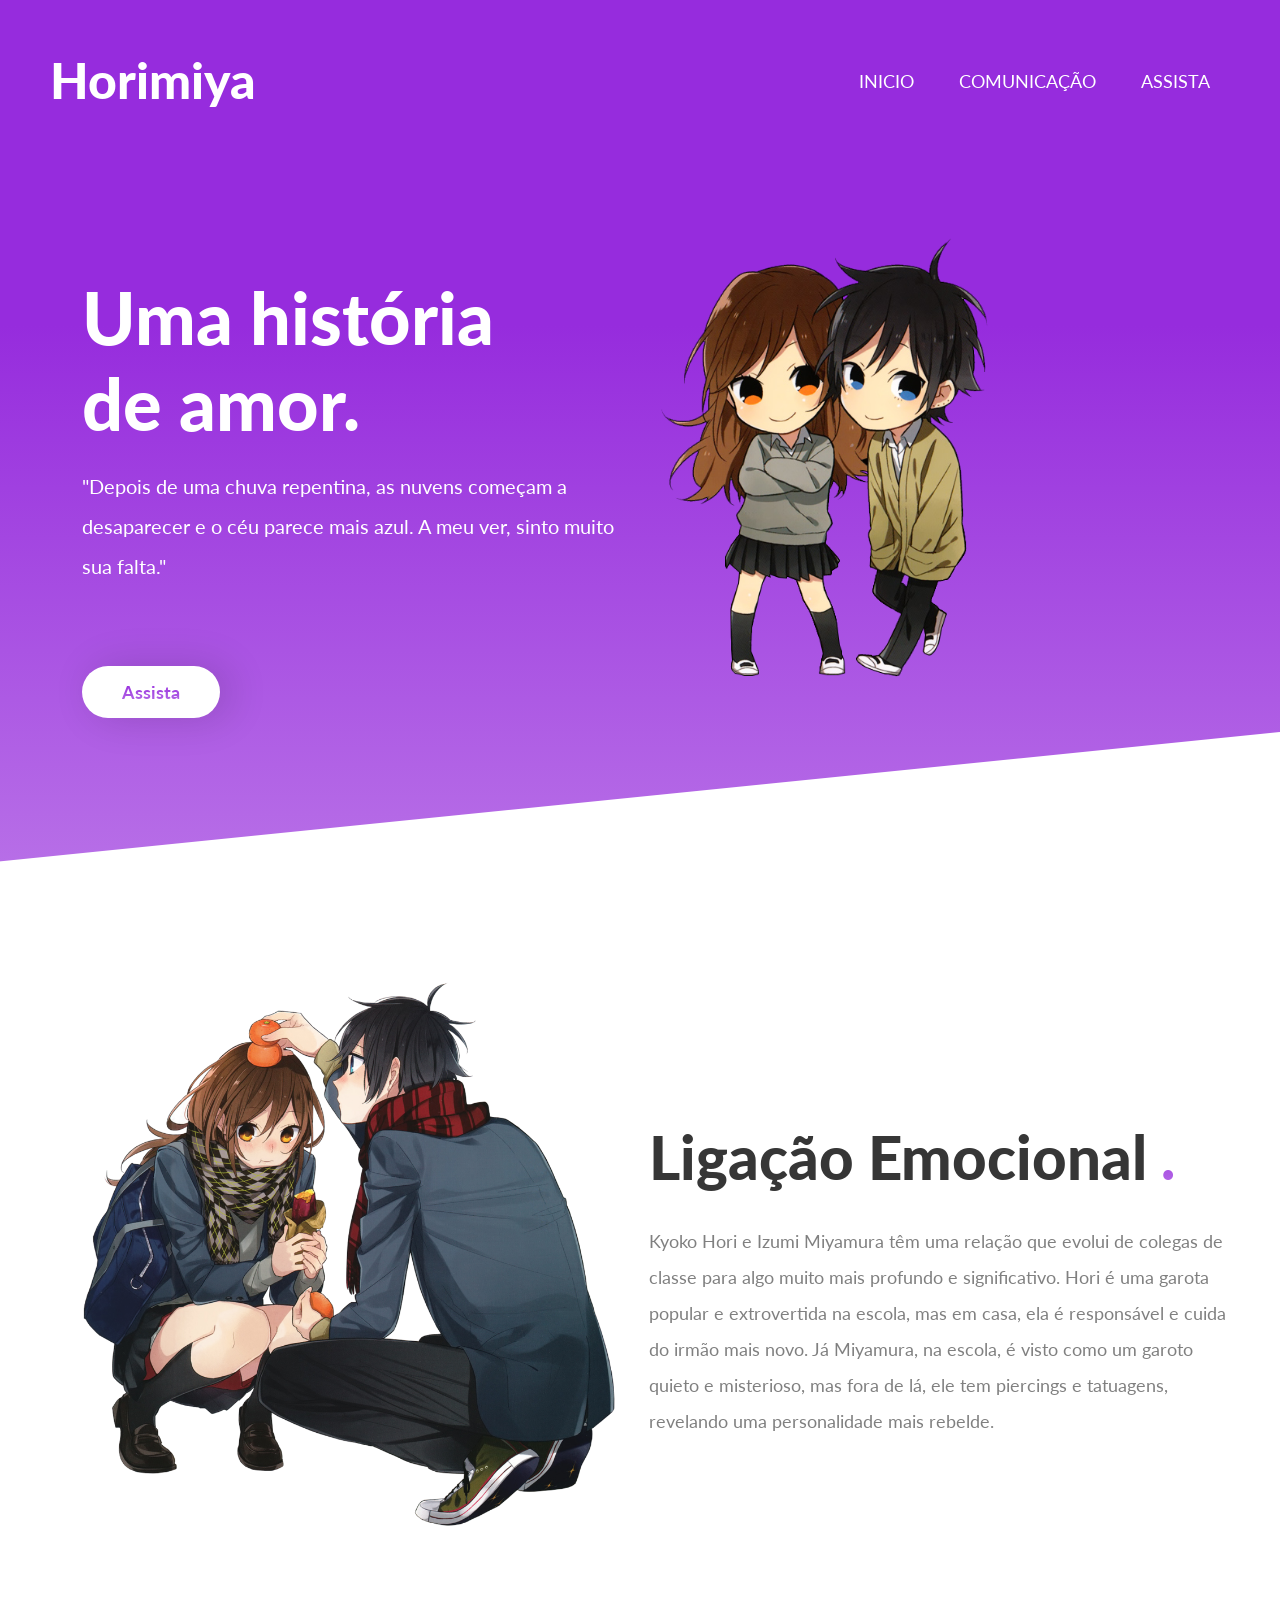
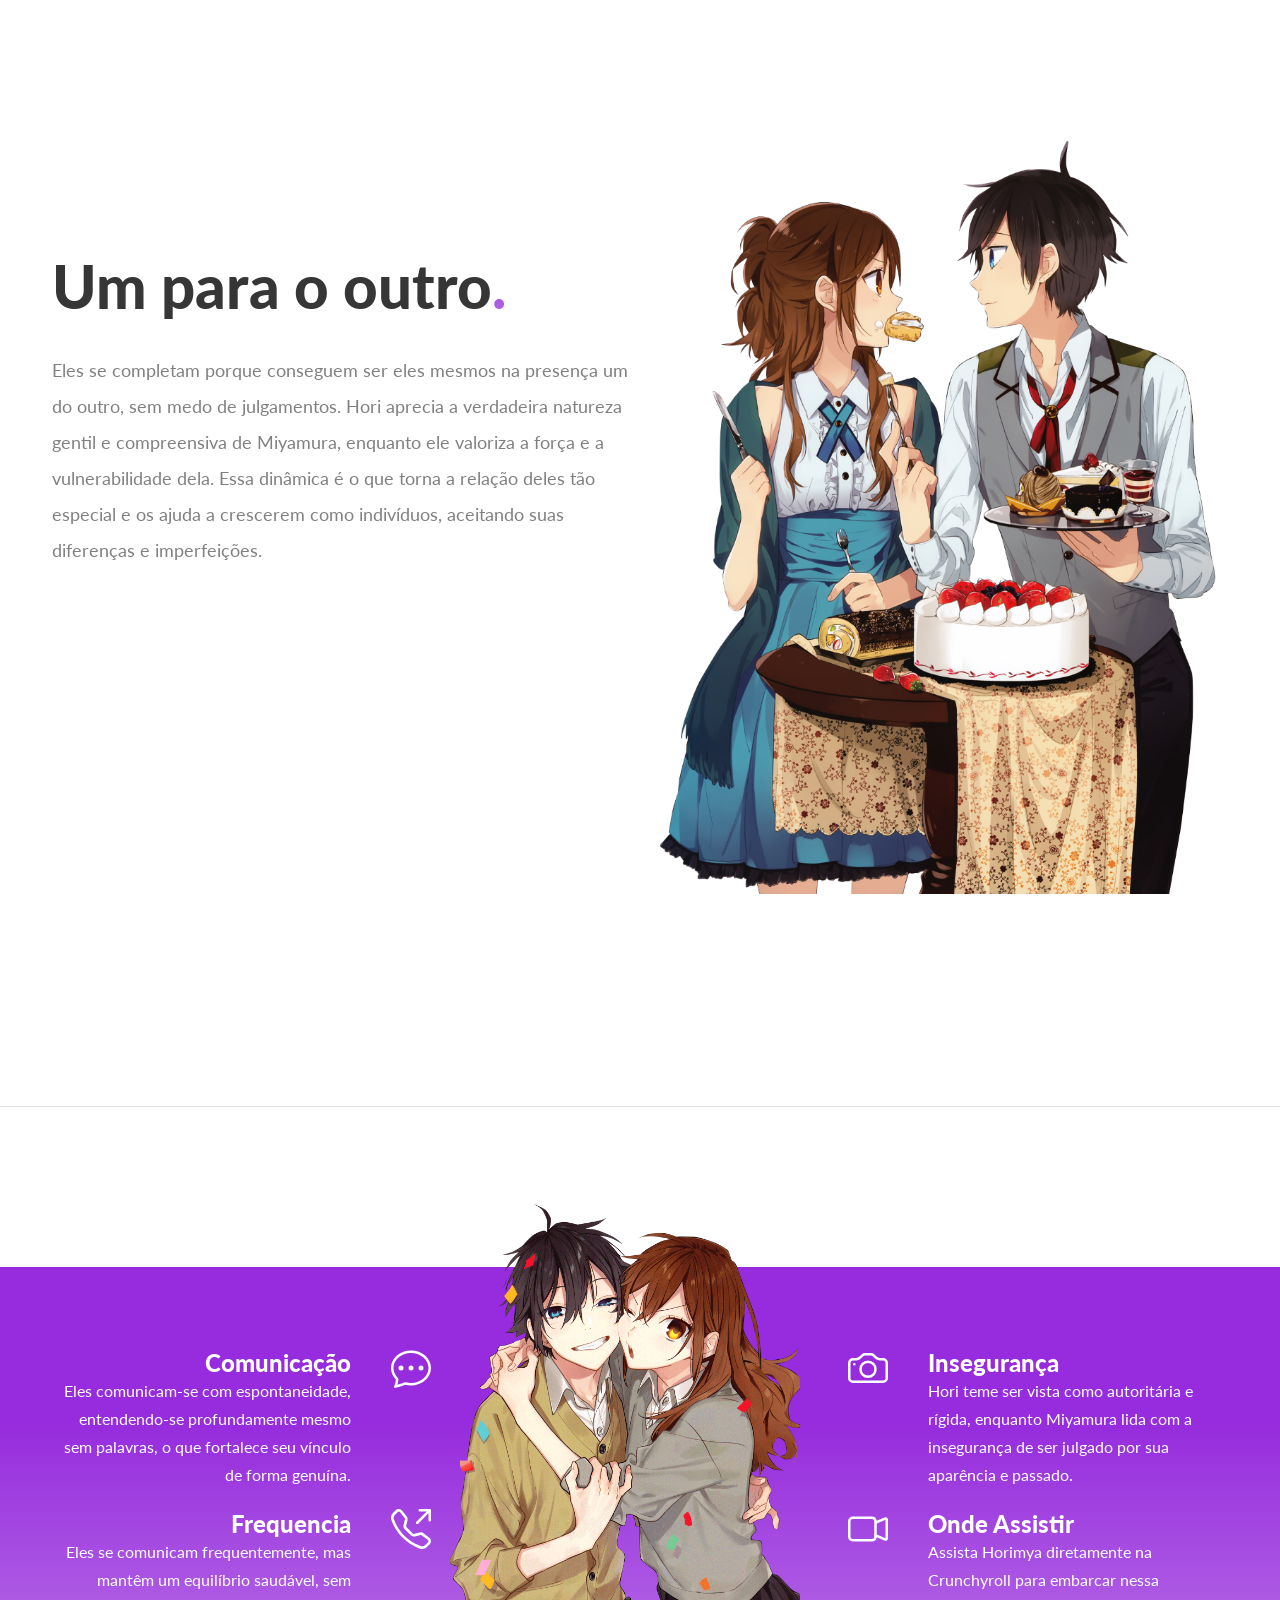
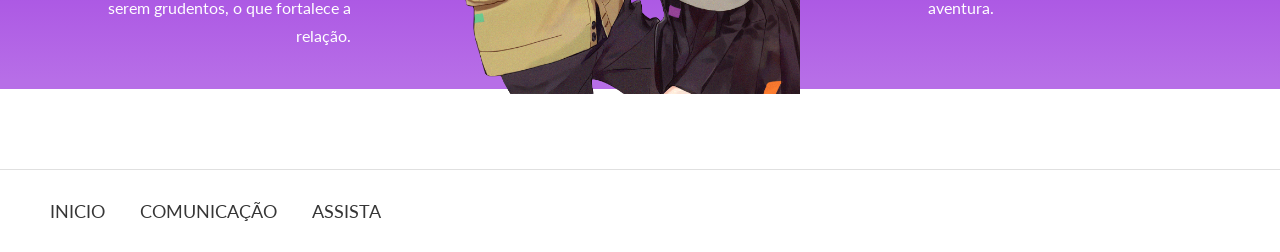
<file: index.html>
<!DOCTYPE html>
<html lang="en">
  <head>
    <meta charset="UTF-8" />
    <meta name="viewport" content="width=device-width, initial-scale=1.0" />
    <title>Horimya - Presente</title>

    <!-- Favicon -->

    <link
      rel="apple-touch-icon"
      sizes="180x180"
      href="images/favicon/apple-touch-icon.png"
    />
    <link
      rel="icon"
      type="image/png"
      sizes="32x32"
      href="images/favicon/favicon-32x32.png"
    />
    <link
      rel="icon"
      type="image/png"
      sizes="16x16"
      href="images/favicon/favicon-16x16.png"
    />
    <link rel="manifest" href="images/favicon/site.webmanifest" />
    <link
      rel="mask-icon"
      href="images/favicon/safari-pinned-tab.svg"
      color="#5bbad5"
    />
    <link rel="shortcut icon" href="images/favicon/favicon.ico" />
    <meta name="msapplication-TileColor" content="#da532c" />
    <meta
      name="msapplication-config"
      content="images/favicon/browserconfig.xml"
    />
    <meta name="theme-color" content="#ffffff" />

    <!-- Fim: Favicon -->

    <!-- Metatags necessárias para pré-visualização social -->

    <!-- Metatags principais -->
    <meta name="title" content="Horimya Site - Presente" />
    <meta
      name="description"
      content="Este site foi criado por Adham Cabral por simples diversão! Conheça meus outros projetos: https://adhamc4bral.github.io/eu/  "
    />

    <!-- Open Graph / Facebook -->
    <meta property="og:type" content="website" />
    <meta property="og:url" content=" https://adhamc4bral.github.io/eu/" />
    <meta
      property="og:title"
      content="Este site foi criado por Adham Cabral por simples diversão! Conheça meus outros projetos: https://adhamc4bral.github.io/eu/"
    />
    <meta
      property="og:description"
      content="Este site foi criado por Adham Cabral por simples diversão! Conheça meus outros projetos: https://adhamc4bral.github.io/eu/"
    />
    <meta property="og:image" content="images/preview.png" />

    <!-- Twitter -->
    <meta property="twitter:card" content="summary_large_image" />
    <meta
      property="twitter:url"
      content="https://adhamc4bral.github.io/eu/"
    />
    <meta
      property="twitter:title"
      content="Este site foi criado por Adham Cabral por simples diversão! Conheça meus outros projetos: https://adhamc4bral.github.io/eu/"
    />
    <meta
      property="twitter:description"
      content="Este site foi criado por Adham Cabral por simples diversão! Conheça meus outros projetos: https://adhamc4bral.github.io/eu/"
    />
    <meta property="twitter:image" content="images/preview.png" />

    <!-- Fim das metatags necessárias para pré-visualização social -->

    <!-- LATO — Fonte do Google -->
    <link
      href="https://fonts.googleapis.com/css2?family=Lato:ital,wght@0,400;0,700;0,900;1,400&display=swap"
      rel="stylesheet"
    />
    <!-- Fim: LATO — Fonte do Google -->

    <!-- Arquivo CSS Principal -->
    <link rel="stylesheet" href="css/styles.css" />
    <link rel="stylesheet" href="css/grid.css" />
    <!-- Fim: Arquivo CSS Principal -->
  </head>
  <body>
    <!-- Preloader -->
    <div class="preloader">
      <div class="loader"></div>
    </div>
    <!-- Fim do Preloader -->
    <!-- Seção de Cabeçalho -->
    <header id="home">
      <nav>
        <div class="navbar-logo">
          <a href="#" class="logo">Horimiya</a>
        </div>
        <div id="navbar">
          <ul>
            <li><a href="#home">INICIO</a></li>
            <li><a href="#features">COMUNICAÇÃO</a></li>
            <li><a href="#howto">ASSISTA</a></li>
          </ul>
        </div>
        <div id="mobileNav">
          <span onclick="openNav()">&#9776;</span>
        </div>
        <div id="myNav" class="mobileNavOverlay">
          <div class="overlay-content">
            <a href="javascript:void()" class="close-btn" onclick="closeNav()"
              >&times;</a
            >
            <a href="#home" onclick="closeNav()">INICIO</a>
            <a href="#features" onclick="closeNav()">COMUNICAÇÃO</a>
            <a href="#howto" onclick="closeNav()">ASSISTA</a>
          </div>
        </div>
      </nav>
      <div id="hero">
        <div class="row">
          <div class="col span_1_of_2">
            <div class="hero-description">
              <h1>
                Uma história <br />
                de amor.
              </h1>
              <p>
                "Depois de uma chuva repentina, as nuvens começam a desaparecer e o céu parece mais azul. A meu ver, sinto muito sua falta."
              </p>

              <a href="https://www.crunchyroll.com/pt-br/series/G9VHN9P43/horimiya?srsltid=AfmBOoqMF1Hcx77Emi-pPR8Ed9NacLEBYxzUA7mPa95-knyr6Sn2mFHY" target="_blank" class="btn"
                ><span class="download-btn"> Assista</span></a
              >
            </div>
          </div>
          <div class="col span_1_of_2">
            <img class="hero-img" src="images/1.png" alt="" />
          </div>
        </div>
      </div>
      <div class="shape-divider">
        <div class="custom-shape-divider-bottom-1603385849">
          <svg
            data-name="Layer 1"
            xmlns="http://www.w3.org/2000/svg"
            viewBox="0 0 1200 120"
            preserveAspectRatio="none"
          >
            <path
              d="M1200 120L0 16.48 0 0 1200 0 1200 120z"
              class="shape-fill"
            ></path>
          </svg>
        </div>
      </div>
      <button onclick="topFunction()" id="scrollUp" title="Go to top">
        <svg
          width="1.5rem"
          height="1.5rem"
          viewBox="0 0 16 16"
          class="bi bi-arrow-up"
          fill="currentColor"
          xmlns="http://www.w3.org/2000/svg"
        >
          <path
            fill-rule="evenodd"
            d="M8 15a.5.5 0 0 0 .5-.5V2.707l3.146 3.147a.5.5 0 0 0 .708-.708l-4-4a.5.5 0 0 0-.708 0l-4 4a.5.5 0 1 0 .708.708L7.5 2.707V14.5a.5.5 0 0 0 .5.5z"
          />
        </svg>
      </button>
    </header>
    <!-- Fim: Seção de Cabeçalho -->

    <!-- Seção de Recursos -->
    <section id="features">
      <div class="row">
        <div class="col span_1_of_2">
          <div class="features-images">
            <img class="features_1" src="images/features1.png" alt="" />
          </div>
        </div>
        <div class="col span_1_of_2">
          <div class="section-description features-description col1">
            <h2 class="stylish_heading">
               Ligação Emocional <span class="red_dot">.</span>
            </h2>
            <p class="little-description">
              Kyoko Hori e Izumi Miyamura têm uma relação que evolui de colegas de classe para algo muito mais profundo e significativo. Hori é uma garota popular e extrovertida na escola, mas em casa, ela é responsável e cuida do irmão mais novo. Já Miyamura, na escola, é visto como um garoto quieto e misterioso, mas fora de lá, ele tem piercings e tatuagens, revelando uma personalidade mais rebelde.
            </p>
          </div>
        </div>
      </div>
      <div class="row second-features-row">
        <div class="col span_1_of_2">
          <div class="section-description features-description">
            <h2 class="stylish_heading">
              Um para o outro<span class="red_dot">.</span>
            </h2>
            <p class="little-description">
              Eles se completam porque conseguem ser eles mesmos na presença um do outro, sem medo de julgamentos. Hori aprecia a verdadeira natureza gentil e compreensiva de Miyamura, enquanto ele valoriza a força e a vulnerabilidade dela. Essa dinâmica é o que torna a relação deles tão especial e os ajuda a crescerem como indivíduos, aceitando suas diferenças e imperfeições.
            </p>
          </div>
        </div>
        <div class="col span_1_of_2">
          <div class="features-images">
            <img class="features_3" src="images/features2.png" alt="" />
          </div>
        </div>
      </div>
    </section>
    <!-- Fim: Seção de Recursos -->


    <!-- Seção Como Assistir -->
    <section id="howto">
      <div class="row">
        <div class="col span_1_of_3 first-col">
          <div class="first-item">
            <div class="item-description">
              <h4>Comunicação</h4>
              <p>
                Eles comunicam-se com espontaneidade, entendendo-se profundamente mesmo sem palavras, o que fortalece seu vínculo de forma genuína.
              </p>
            </div>
            <div class="item-icon1">
              <svg
                width="2.5rem"
                height="2.5rem"
                viewBox="0 0 16 16"
                class="bi bi-chat-dots"
                fill="currentColor"
                xmlns="http://www.w3.org/2000/svg"
              >
                <path
                  fill-rule="evenodd"
                  d="M2.678 11.894a1 1 0 0 1 .287.801 10.97 10.97 0 0 1-.398 2c1.395-.323 2.247-.697 2.634-.893a1 1 0 0 1 .71-.074A8.06 8.06 0 0 0 8 14c3.996 0 7-2.807 7-6 0-3.192-3.004-6-7-6S1 4.808 1 8c0 1.468.617 2.83 1.678 3.894zm-.493 3.905a21.682 21.682 0 0 1-.713.129c-.2.032-.352-.176-.273-.362a9.68 9.68 0 0 0 .244-.637l.003-.01c.248-.72.45-1.548.524-2.319C.743 11.37 0 9.76 0 8c0-3.866 3.582-7 8-7s8 3.134 8 7-3.582 7-8 7a9.06 9.06 0 0 1-2.347-.306c-.52.263-1.639.742-3.468 1.105z"
                />
                <path
                  d="M5 8a1 1 0 1 1-2 0 1 1 0 0 1 2 0zm4 0a1 1 0 1 1-2 0 1 1 0 0 1 2 0zm4 0a1 1 0 1 1-2 0 1 1 0 0 1 2 0z"
                />
              </svg>
            </div>
          </div>
          <div class="first-item">
            <div class="item-description">
              <h4>Frequencia</h4>
              <p>
                Eles se comunicam frequentemente, mas mantêm um equilíbrio saudável, sem serem grudentos, o que fortalece a relação.
              </p>
            </div>
            <div class="item-icon1">
              <svg
                width="2.5rem"
                height="2.5rem"
                viewBox="0 0 16 16"
                class="bi bi-telephone-outbound"
                fill="currentColor"
                xmlns="http://www.w3.org/2000/svg"
              >
                <path
                  fill-rule="evenodd"
                  d="M3.654 1.328a.678.678 0 0 0-1.015-.063L1.605 2.3c-.483.484-.661 1.169-.45 1.77a17.568 17.568 0 0 0 4.168 6.608 17.569 17.569 0 0 0 6.608 4.168c.601.211 1.286.033 1.77-.45l1.034-1.034a.678.678 0 0 0-.063-1.015l-2.307-1.794a.678.678 0 0 0-.58-.122l-2.19.547a1.745 1.745 0 0 1-1.657-.459L5.482 8.062a1.745 1.745 0 0 1-.46-1.657l.548-2.19a.678.678 0 0 0-.122-.58L3.654 1.328zM1.884.511a1.745 1.745 0 0 1 2.612.163L6.29 2.98c.329.423.445.974.315 1.494l-.547 2.19a.678.678 0 0 0 .178.643l2.457 2.457a.678.678 0 0 0 .644.178l2.189-.547a1.745 1.745 0 0 1 1.494.315l2.306 1.794c.829.645.905 1.87.163 2.611l-1.034 1.034c-.74.74-1.846 1.065-2.877.702a18.634 18.634 0 0 1-7.01-4.42 18.634 18.634 0 0 1-4.42-7.009c-.362-1.03-.037-2.137.703-2.877L1.885.511zM11 .5a.5.5 0 0 1 .5-.5h4a.5.5 0 0 1 .5.5v4a.5.5 0 0 1-1 0V1.707l-4.146 4.147a.5.5 0 0 1-.708-.708L14.293 1H11.5a.5.5 0 0 1-.5-.5z"
                />
              </svg>
            </div>
          </div>
        </div>
        <div class="col span_1_of_3 second-col">
          <img class="big_image" src="images/2.png" alt="" />
        </div>
        <div class="col span_1_of_3 third-col">
          <div class="last-item">
            <div class="item-icon2">
              <svg
                width="2.5rem"
                height="2.5rem"
                viewBox="0 0 16 16"
                class="bi bi-camera"
                fill="currentColor"
                xmlns="http://www.w3.org/2000/svg"
              >
                <path
                  fill-rule="evenodd"
                  d="M15 12V6a1 1 0 0 0-1-1h-1.172a3 3 0 0 1-2.12-.879l-.83-.828A1 1 0 0 0 9.173 3H6.828a1 1 0 0 0-.707.293l-.828.828A3 3 0 0 1 3.172 5H2a1 1 0 0 0-1 1v6a1 1 0 0 0 1 1h12a1 1 0 0 0 1-1zM2 4a2 2 0 0 0-2 2v6a2 2 0 0 0 2 2h12a2 2 0 0 0 2-2V6a2 2 0 0 0-2-2h-1.172a2 2 0 0 1-1.414-.586l-.828-.828A2 2 0 0 0 9.172 2H6.828a2 2 0 0 0-1.414.586l-.828.828A2 2 0 0 1 3.172 4H2z"
                />
                <path
                  fill-rule="evenodd"
                  d="M8 11a2.5 2.5 0 1 0 0-5 2.5 2.5 0 0 0 0 5zm0 1a3.5 3.5 0 1 0 0-7 3.5 3.5 0 0 0 0 7z"
                  />
                  <path d="M3 6.5a.5.5 0 1 1-1 0 .5.5 0 0 1 1 0z" />
                </svg>
              </div>
              <div class="item-description">
                <h4>Insegurança</h4>
                <p>
                  Hori teme ser vista como autoritária e rígida, enquanto Miyamura lida com a insegurança de ser julgado por sua aparência e passado.
                </p>
              </div>
            </div>
            <div class="last-item">
              <div class="item-icon2">
                <svg
                  width="2.5rem"
                  height="2.5rem"
                  viewBox="0 0 16 16"
                  class="bi bi-camera-video"
                  fill="currentColor"
                  xmlns="http://www.w3.org/2000/svg"
                >
                  <path
                    fill-rule="evenodd"
                    d="M0 5a2 2 0 0 1 2-2h7.5a2 2 0 0 1 1.983 1.738l3.11-1.382A1 1 0 0 1 16 4.269v7.462a1 1 0 0 1-1.406.913l-3.111-1.382A2 2 0 0 1 9.5 13H2a2 2 0 0 1-2-2V5zm11.5 5.175l3.5 1.556V4.269l-3.5 1.556v4.35zM2 4a1 1 0 0 0-1 1v6a1 1 0 0 0 1 1h7.5a1 1 0 0 0 1-1V5a1 1 0 0 0-1-1H2z"
                  />
                </svg>
              </div>
              <div class="item-description">
                <h4>Onde Assistir</h4>
                <p>
                  Assista Horimya diretamente na Crunchyroll para embarcar nessa aventura.
                </p>
              </div>
            </div>
          </div>
        </div>
      </section>
      <!-- Fim: Seção Como Assistir -->
  
      <!-- Seção de Rodapé -->
      <section id="footer">
        <div class="links">
          <ul>
            <li><a href="#home">INICIO</a></li>
            <li><a href="#features">COMUNICAÇÃO</a></li>
            <li><a href="#howto">ASSISTA</a></li>
          </ul>
        </div>
      </section>
      <!-- Fim: Seção de Rodapé -->
  
      <!-- Arquivos JavaScript Necessários & CDN -->
      <!-- CDN do JQuery -->
      <script src="https://ajax.googleapis.com/ajax/libs/jquery/3.5.1/jquery.min.js"></script>
  
      <!-- Arquivos JS Principais -->
      <script src="js/essential.js"></script>
      <script src="js/jquery.nice-select.min.js"></script>
      <script src="js/main.js"></script>
    </body>
  </html>
</file>
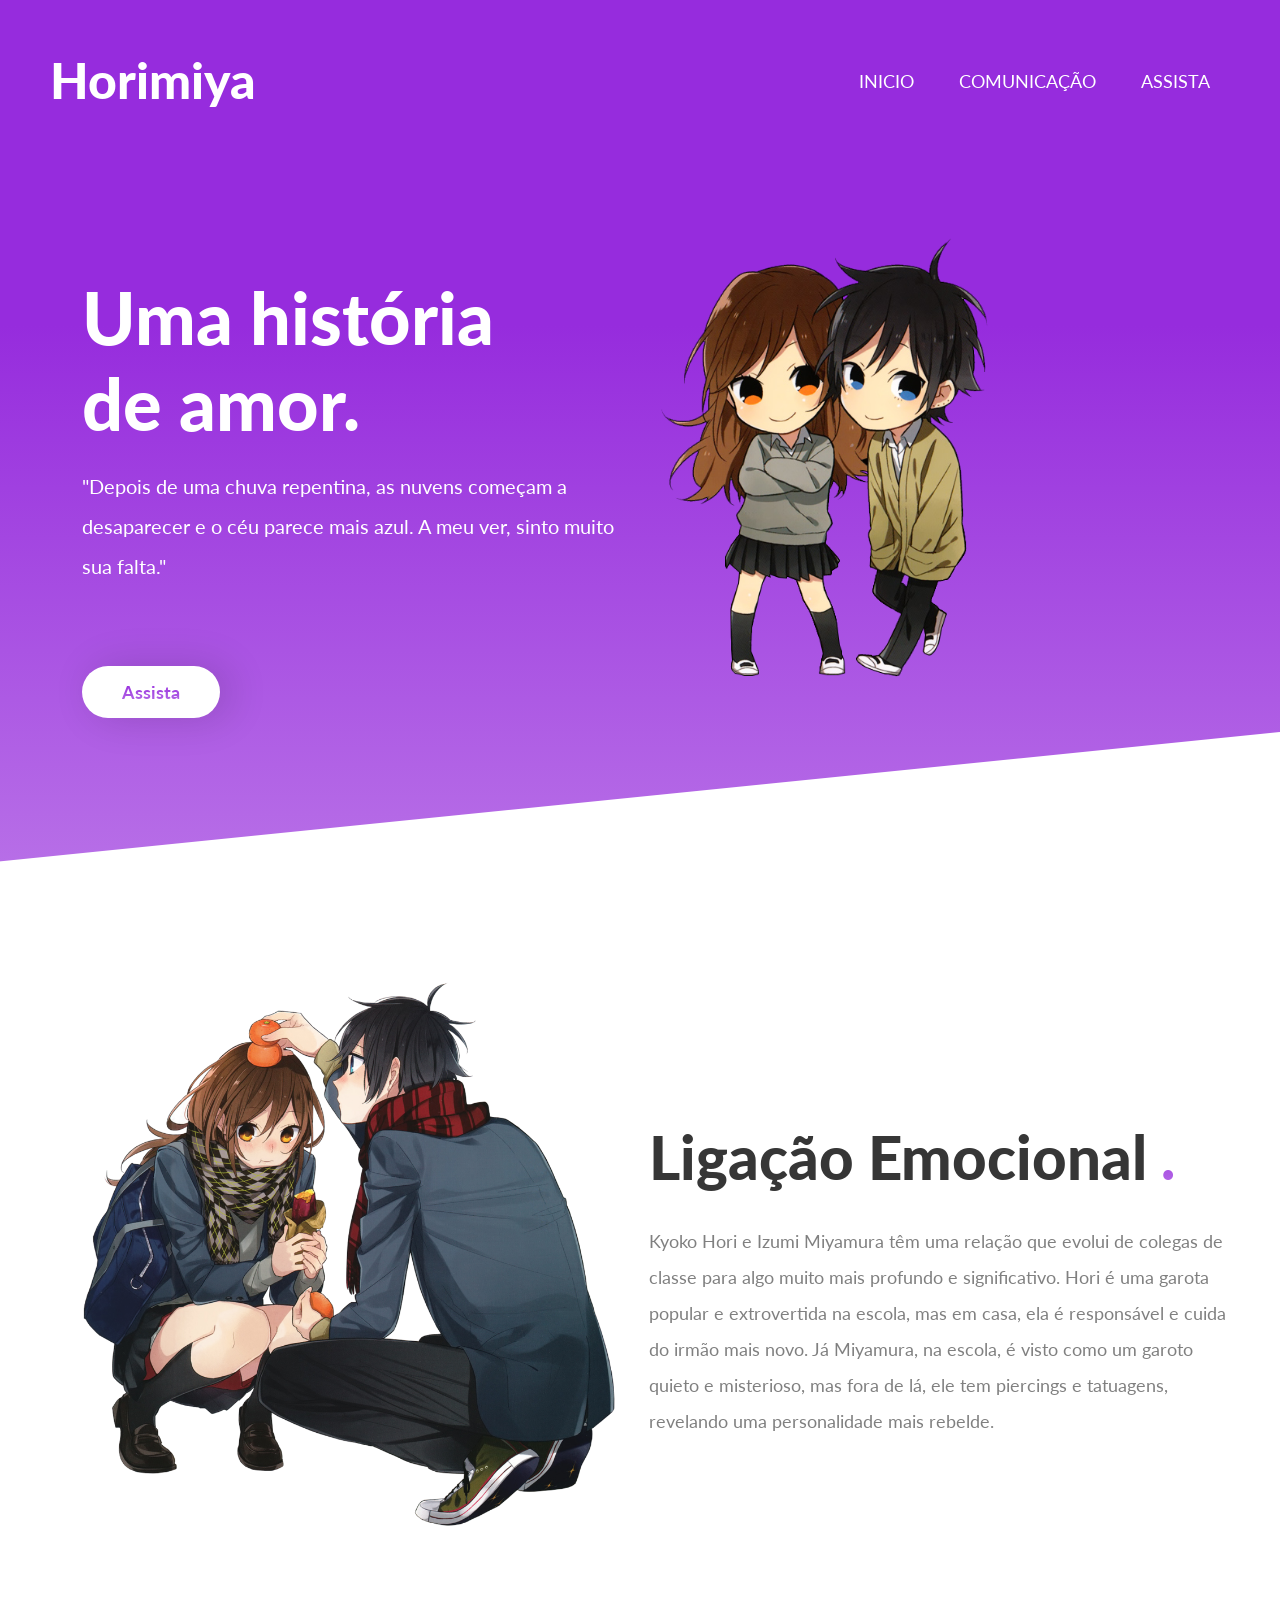
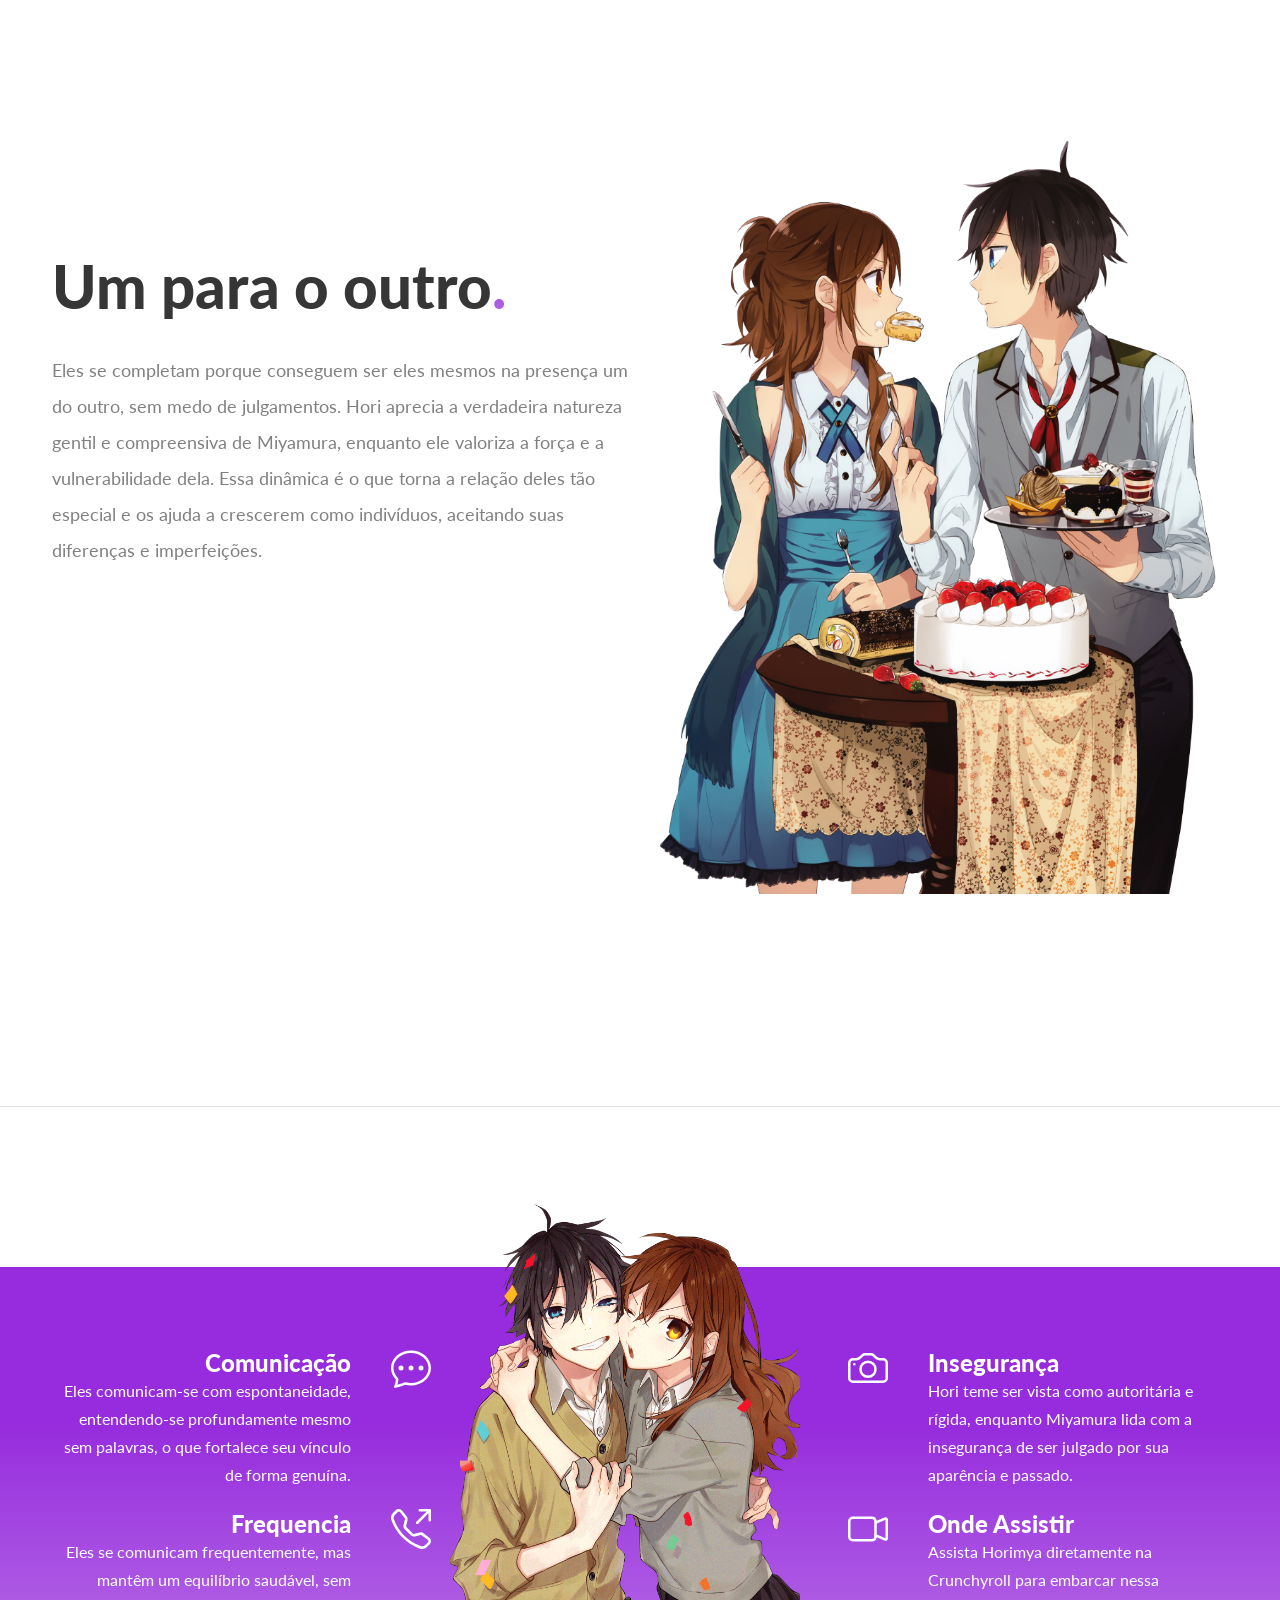
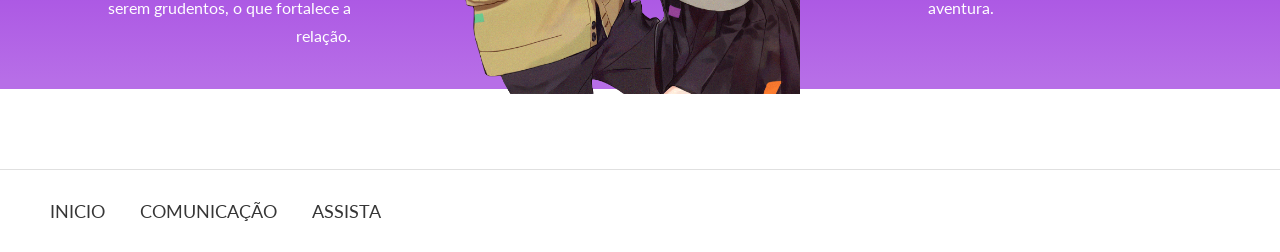
<file: horimia/heyu-main/index.html>
<!DOCTYPE html>
<html lang="en">
  <head>
    <meta charset="UTF-8" />
    <meta name="viewport" content="width=device-width, initial-scale=1.0" />
    <title>Horimya - Presente</title>

    <!-- Favicon -->

    <link
      rel="apple-touch-icon"
      sizes="180x180"
      href="images/favicon/apple-touch-icon.png"
    />
    <link
      rel="icon"
      type="image/png"
      sizes="32x32"
      href="images/favicon/favicon-32x32.png"
    />
    <link
      rel="icon"
      type="image/png"
      sizes="16x16"
      href="images/favicon/favicon-16x16.png"
    />
    <link rel="manifest" href="images/favicon/site.webmanifest" />
    <link
      rel="mask-icon"
      href="images/favicon/safari-pinned-tab.svg"
      color="#5bbad5"
    />
    <link rel="shortcut icon" href="images/favicon/favicon.ico" />
    <meta name="msapplication-TileColor" content="#da532c" />
    <meta
      name="msapplication-config"
      content="images/favicon/browserconfig.xml"
    />
    <meta name="theme-color" content="#ffffff" />

    <!-- End: Favicon -->

    <!-- Required Social Preview MetaTags -->

    <!-- Primary Meta Tags -->
    <meta name="title" content="Horimya Site - Presente" />
    <meta
      name="description"
      content="HeyU is an open source single page App Landing page website PSD to HTML template. This is my #2 PSD To HTML Conversion. Best of Luck To Me ☻"
    />

    <!-- Open Graph / Facebook -->
    <meta property="og:type" content="website" />
    <meta property="og:url" content="https://alnahian2003.github.io/heyu" />
    <meta
      property="og:title"
      content="HeyU Landing Page — #2 PSD To HTML Coversion"
    />
    <meta
      property="og:description"
      content="HeyU is an open source single page App Landing page website PSD to HTML template. This is my #2 PSD To HTML Conversion. Best of Luck To Me ☻"
    />
    <meta property="og:image" content="images/preview.png" />

    <!-- Twitter -->
    <meta property="twitter:card" content="summary_large_image" />
    <meta
      property="twitter:url"
      content="https://alnahian2003.github.io/heyu"
    />
    <meta
      property="twitter:title"
      content="HeyU Landing Page — #2 PSD To HTML Coversion"
    />
    <meta
      property="twitter:description"
      content="HeyU is an open source single page App Landing page website PSD to HTML template. This is my #2 PSD To HTML Conversion. Best of Luck To Me ☻"
    />
    <meta property="twitter:image" content="images/preview.png" />

    <!-- End of Required Social Preview MetaTags -->

    <!-- LATO — Google Font -->
    <link
      href="https://fonts.googleapis.com/css2?family=Lato:ital,wght@0,400;0,700;0,900;1,400&display=swap"
      rel="stylesheet"
    />
    <!-- End: LATO — Google Font -->

    <!-- Main CSS File -->
    <link rel="stylesheet" href="css/styles.css" />
    <link rel="stylesheet" href="css/grid.css" />
    <!-- End: Main CSS File -->
  </head>
  <body>
    <!-- Preloader -->
    <div class="preloader">
      <div class="loader"></div>
    </div>
    <!-- Preloader End -->
    <!-- Header Section -->
    <header id="home">
      <nav>
        <div class="navbar-logo">
          <a href="#" class="logo">Horimiya</a>
        </div>
        <div id="navbar">
          <ul>
            <li><a href="#home">INICIO</a></li>
            <li><a href="#features">COMUNICAÇÃO</a></li>
            <li><a href="#howto">ASSISTA</a></li>
          </ul>
        </div>
        <div id="mobileNav">
          <span onclick="openNav()">&#9776;</span>
        </div>
        <div id="myNav" class="mobileNavOverlay">
          <div class="overlay-content">
            <a href="javascript:void()" class="close-btn" onclick="closeNav()"
              >&times;</a
            >
            <a href="#home" onclick="closeNav()">INICIO</a>
            <a href="#features" onclick="closeNav()">COMUNICAÇÃO</a>
            <a href="#howto" onclick="closeNav()">ASSISTA</a>
          </div>
        </div>
      </nav>
      <div id="hero">
        <div class="row">
          <div class="col span_1_of_2">
            <div class="hero-description">
              <h1>
                Uma história <br />
                de amor.
              </h1>
              <p>
                "Depois de uma chuva repentina, as nuvens começam a desaparecer e o céu parece mais azul. A meu ver, sinto muito sua falta."
              </p>

              <a href="https://www.crunchyroll.com/pt-br/series/G9VHN9P43/horimiya?srsltid=AfmBOoqMF1Hcx77Emi-pPR8Ed9NacLEBYxzUA7mPa95-knyr6Sn2mFHY" target="_blank" class="btn"
                ><span class="download-btn"> Assista</span></a
              >
            </div>
          </div>
          <div class="col span_1_of_2">
            <img class="hero-img" src="images/1.png" alt="" />
          </div>
        </div>
      </div>
      <div class="shape-divider">
        <div class="custom-shape-divider-bottom-1603385849">
          <svg
            data-name="Layer 1"
            xmlns="http://www.w3.org/2000/svg"
            viewBox="0 0 1200 120"
            preserveAspectRatio="none"
          >
            <path
              d="M1200 120L0 16.48 0 0 1200 0 1200 120z"
              class="shape-fill"
            ></path>
          </svg>
        </div>
      </div>
      <button onclick="topFunction()" id="scrollUp" title="Go to top">
        <svg
          width="1.5rem"
          height="1.5rem"
          viewBox="0 0 16 16"
          class="bi bi-arrow-up"
          fill="currentColor"
          xmlns="http://www.w3.org/2000/svg"
        >
          <path
            fill-rule="evenodd"
            d="M8 15a.5.5 0 0 0 .5-.5V2.707l3.146 3.147a.5.5 0 0 0 .708-.708l-4-4a.5.5 0 0 0-.708 0l-4 4a.5.5 0 1 0 .708.708L7.5 2.707V14.5a.5.5 0 0 0 .5.5z"
          />
        </svg>
      </button>
    </header>
    <!-- End: Header Section -->

    <!-- Features Section -->
    <section id="features">
      <div class="row">
        <div class="col span_1_of_2">
          <div class="features-images">
            <img class="features_1" src="images/features1.png" alt="" />
          </div>
        </div>
        <div class="col span_1_of_2">
          <div class="section-description features-description col1">
            <h2 class="stylish_heading">
               Ligação Emocional <span class="red_dot">.</span>
            </h2>
            <p class="little-description">
              Kyoko Hori e Izumi Miyamura têm uma relação que evolui de colegas de classe para algo muito mais profundo e significativo. Hori é uma garota popular e extrovertida na escola, mas em casa, ela é responsável e cuida do irmão mais novo. Já Miyamura, na escola, é visto como um garoto quieto e misterioso, mas fora de lá, ele tem piercings e tatuagens, revelando uma personalidade mais rebelde.
            </p>
          </div>
        </div>
      </div>
      <div class="row second-features-row">
        <div class="col span_1_of_2">
          <div class="section-description features-description">
            <h2 class="stylish_heading">
              Um para o outro<span class="red_dot">.</span>
            </h2>
            <p class="little-description">
              Eles se completam porque conseguem ser eles mesmos na presença um do outro, sem medo de julgamentos. Hori aprecia a verdadeira natureza gentil e compreensiva de Miyamura, enquanto ele valoriza a força e a vulnerabilidade dela. Essa dinâmica é o que torna a relação deles tão especial e os ajuda a crescerem como indivíduos, aceitando suas diferenças e imperfeições.
            </p>
          </div>
        </div>
        <div class="col span_1_of_2">
          <div class="features-images">
            <img class="features_3" src="images/features2.png" alt="" />
          </div>
        </div>
      </div>
    </section>
    <!-- End: Features Section -->


    <!-- How To Section -->
    <section id="howto">
      <div class="row">
        <div class="col span_1_of_3 first-col">
          <div class="first-item">
            <div class="item-description">
              <h4>Comunicação</h4>
              <p>
                Eles comunicam-se com espontaneidade, entendendo-se profundamente mesmo sem palavras, o que fortalece seu vínculo de forma genuína.
              </p>
            </div>
            <div class="item-icon1">
              <svg
                width="2.5rem"
                height="2.5rem"
                viewBox="0 0 16 16"
                class="bi bi-chat-dots"
                fill="currentColor"
                xmlns="http://www.w3.org/2000/svg"
              >
                <path
                  fill-rule="evenodd"
                  d="M2.678 11.894a1 1 0 0 1 .287.801 10.97 10.97 0 0 1-.398 2c1.395-.323 2.247-.697 2.634-.893a1 1 0 0 1 .71-.074A8.06 8.06 0 0 0 8 14c3.996 0 7-2.807 7-6 0-3.192-3.004-6-7-6S1 4.808 1 8c0 1.468.617 2.83 1.678 3.894zm-.493 3.905a21.682 21.682 0 0 1-.713.129c-.2.032-.352-.176-.273-.362a9.68 9.68 0 0 0 .244-.637l.003-.01c.248-.72.45-1.548.524-2.319C.743 11.37 0 9.76 0 8c0-3.866 3.582-7 8-7s8 3.134 8 7-3.582 7-8 7a9.06 9.06 0 0 1-2.347-.306c-.52.263-1.639.742-3.468 1.105z"
                />
                <path
                  d="M5 8a1 1 0 1 1-2 0 1 1 0 0 1 2 0zm4 0a1 1 0 1 1-2 0 1 1 0 0 1 2 0zm4 0a1 1 0 1 1-2 0 1 1 0 0 1 2 0z"
                />
              </svg>
            </div>
          </div>
          <div class="first-item">
            <div class="item-description">
              <h4>Frequencia</h4>
              <p>
                Eles se comunicam frequentemente, mas mantêm um equilíbrio saudável, sem serem grudentos, o que fortalece a relação.
              </p>
            </div>
            <div class="item-icon1">
              <svg
                width="2.5rem"
                height="2.5rem"
                viewBox="0 0 16 16"
                class="bi bi-telephone-outbound"
                fill="currentColor"
                xmlns="http://www.w3.org/2000/svg"
              >
                <path
                  fill-rule="evenodd"
                  d="M3.654 1.328a.678.678 0 0 0-1.015-.063L1.605 2.3c-.483.484-.661 1.169-.45 1.77a17.568 17.568 0 0 0 4.168 6.608 17.569 17.569 0 0 0 6.608 4.168c.601.211 1.286.033 1.77-.45l1.034-1.034a.678.678 0 0 0-.063-1.015l-2.307-1.794a.678.678 0 0 0-.58-.122l-2.19.547a1.745 1.745 0 0 1-1.657-.459L5.482 8.062a1.745 1.745 0 0 1-.46-1.657l.548-2.19a.678.678 0 0 0-.122-.58L3.654 1.328zM1.884.511a1.745 1.745 0 0 1 2.612.163L6.29 2.98c.329.423.445.974.315 1.494l-.547 2.19a.678.678 0 0 0 .178.643l2.457 2.457a.678.678 0 0 0 .644.178l2.189-.547a1.745 1.745 0 0 1 1.494.315l2.306 1.794c.829.645.905 1.87.163 2.611l-1.034 1.034c-.74.74-1.846 1.065-2.877.702a18.634 18.634 0 0 1-7.01-4.42 18.634 18.634 0 0 1-4.42-7.009c-.362-1.03-.037-2.137.703-2.877L1.885.511zM11 .5a.5.5 0 0 1 .5-.5h4a.5.5 0 0 1 .5.5v4a.5.5 0 0 1-1 0V1.707l-4.146 4.147a.5.5 0 0 1-.708-.708L14.293 1H11.5a.5.5 0 0 1-.5-.5z"
                />
              </svg>
            </div>
          </div>
        </div>
        <div class="col span_1_of_3 second-col">
          <img class="big_image" src="images/2.png" alt="" />
        </div>
        <div class="col span_1_of_3 third-col">
          <div class="last-item">
            <div class="item-icon2">
              <svg
                width="2.5rem"
                height="2.5rem"
                viewBox="0 0 16 16"
                class="bi bi-camera"
                fill="currentColor"
                xmlns="http://www.w3.org/2000/svg"
              >
                <path
                  fill-rule="evenodd"
                  d="M15 12V6a1 1 0 0 0-1-1h-1.172a3 3 0 0 1-2.12-.879l-.83-.828A1 1 0 0 0 9.173 3H6.828a1 1 0 0 0-.707.293l-.828.828A3 3 0 0 1 3.172 5H2a1 1 0 0 0-1 1v6a1 1 0 0 0 1 1h12a1 1 0 0 0 1-1zM2 4a2 2 0 0 0-2 2v6a2 2 0 0 0 2 2h12a2 2 0 0 0 2-2V6a2 2 0 0 0-2-2h-1.172a2 2 0 0 1-1.414-.586l-.828-.828A2 2 0 0 0 9.172 2H6.828a2 2 0 0 0-1.414.586l-.828.828A2 2 0 0 1 3.172 4H2z"
                />
                <path
                  fill-rule="evenodd"
                  d="M8 11a2.5 2.5 0 1 0 0-5 2.5 2.5 0 0 0 0 5zm0 1a3.5 3.5 0 1 0 0-7 3.5 3.5 0 0 0 0 7z"
                />
                <path d="M3 6.5a.5.5 0 1 1-1 0 .5.5 0 0 1 1 0z" />
              </svg>
            </div>
            <div class="item-description">
              <h4>Insegurança</h4>
              <p>
                Hori teme ser vista como autoritária e rígida, enquanto Miyamura lida com a insegurança de ser julgado por sua aparência e passado.
              </p>
            </div>
          </div>
          <div class="last-item">
            <div class="item-icon2">
              <svg
                width="2.5rem"
                height="2.5rem"
                viewBox="0 0 16 16"
                class="bi bi-camera-video"
                fill="currentColor"
                xmlns="http://www.w3.org/2000/svg"
              >
                <path
                  fill-rule="evenodd"
                  d="M0 5a2 2 0 0 1 2-2h7.5a2 2 0 0 1 1.983 1.738l3.11-1.382A1 1 0 0 1 16 4.269v7.462a1 1 0 0 1-1.406.913l-3.111-1.382A2 2 0 0 1 9.5 13H2a2 2 0 0 1-2-2V5zm11.5 5.175l3.5 1.556V4.269l-3.5 1.556v4.35zM2 4a1 1 0 0 0-1 1v6a1 1 0 0 0 1 1h7.5a1 1 0 0 0 1-1V5a1 1 0 0 0-1-1H2z"
                />
              </svg>
            </div>
            <div class="item-description">
              <h4>Onde Assistir</h4>
              <p>
                Assista Horimya diretamente na Crunchyroll para embarcar nessa aventura.
              </p>
            </div>
          </div>
        </div>
      </div>
    </section>
    <!-- End: How To Section -->


    <!-- Footer Section -->
    <section id="footer">
      <div class="links">
        <ul>
          <li><a href="#home">INICIO</a></li>
          <li><a href="#features">COMUNICAÇÃO</a></li>
          <li><a href="#howto">ASSISTA</a></li>
        </ul>

    </section>
    <!-- End: Footer Section -->

    <!-- Required JavaScript Files & CDN -->
    <!-- JQuery CDN -->
    <script src="https://ajax.googleapis.com/ajax/libs/jquery/3.5.1/jquery.min.js"></script>

    <!-- Main JS Files -->
    <script src="js/essential.js"></script>
    <script src="js/jquery.nice-select.min.js"></script>
    <script src="js/main.js"></script>
  </body>
</html>
</file>
<file: css/styles.css>
/* Nice Select CSS */
/* Estilo para o componente de seleção "Nice Select" */
.nice-select {
  -webkit-tap-highlight-color: transparent; /* Remove a cor de destaque ao tocar em dispositivos móveis */
  background-color: #f8f8f8; /* Define a cor de fundo do seletor */
  border-radius: 50px; /* Arredonda as bordas do seletor */
  border: solid 1px transparent; /* Define uma borda transparente */
  box-sizing: border-box; /* Inclui padding e borda no tamanho total do elemento */
  clear: both; /* Limpa flutuações anteriores */
  cursor: pointer; /* Muda o cursor para uma mão ao passar sobre o seletor */
  display: block; /* Exibe como um bloco */
  float: left; /* Flutua à esquerda */
  font-family: inherit; /* Herda a fonte do elemento pai */
  font-size: 18px; /* Define o tamanho da fonte */
  font-weight: normal; /* Define o peso da fonte como normal */
  height: 42px; /* Define a altura do seletor */
  line-height: 40px; /* Define a altura da linha */
  outline: none; /* Remove o contorno ao focar */
  padding-left: 30px; /* Adiciona espaçamento à esquerda */
  padding-right: 30px; /* Adiciona espaçamento à direita */
  position: relative; /* Define a posição relativa */
  text-align: left !important; /* Alinha o texto à esquerda */
  -webkit-transition: all 0.2s ease-in-out; /* Transição suave para mudanças de estado */
  transition: all 0.2s ease-in-out; /* Transição suave para mudanças de estado */
  -webkit-user-select: none; /* Impede a seleção de texto */
  -moz-user-select: none; /* Impede a seleção de texto */
  -ms-user-select: none; /* Impede a seleção de texto */
  user-select: none; /* Impede a seleção de texto */
  white-space: nowrap; /* Impede quebra de linha */
  width: 200px; /* Define a largura do seletor */
}
.nice-select:hover {
  border-color: #dbdbdb; /* Muda a cor da borda ao passar o mouse */
}
.nice-select:active,
.nice-select.open,
.nice-select:focus {
  border-color: #999; /* Muda a cor da borda ao ativar ou focar */
}
.nice-select:after {
  border-bottom: 2px solid #363636; /* Define a borda inferior da seta */
  border-right: 2px solid #363636; /* Define a borda direita da seta */
  content: ""; /* Cria um conteúdo vazio para a seta */
  display: block; /* Exibe como um bloco */
  height: 5px; /* Define a altura da seta */
  margin-top: -4px; /* Ajusta a margem superior */
  pointer-events: none; /* Desativa eventos de ponteiro */
  position: absolute; /* Define a posição absoluta */
  right: 30px; /* Define a posição à direita */
  top: 50%; /* Centraliza verticalmente */
  -webkit-transform-origin: 66% 66%; /* Define a origem da transformação */
  -ms-transform-origin: 66% 66%; /* Define a origem da transformação */
  transform-origin: 66% 66%; /* Define a origem da transformação */
  -webkit-transform: rotate(45deg); /* Rotaciona a seta */
  -ms-transform: rotate(45deg); /* Rotaciona a seta */
  transform: rotate(45deg); /* Rotaciona a seta */
  -webkit-transition: all 0.15s ease-in-out; /* Transição suave para mudanças de estado */
  transition: all 0.15s ease-in-out; /* Transição suave para mudanças de estado */
  width: 5px; /* Define a largura da seta */
}
.nice-select.open:after {
  -webkit-transform: rotate(-135deg); /* Rotaciona a seta ao abrir */
  -ms-transform: rotate(-135deg); /* Rotaciona a seta ao abrir */
  transform: rotate(-135deg); /* Rotaciona a seta ao abrir */
}
.nice-select.open .list {
  top: auto !important; /* Reseta a posição superior */
  bottom: 100%; /* Posiciona a lista abaixo do seletor */
  opacity: 1; /* Torna a lista visível */
  pointer-events: auto; /* Ativa eventos de ponteiro */
  -webkit-transform: scale(1) translateY(0); /* Expande a lista */
  -ms-transform: scale(1) translateY(0); /* Expande a lista */
  transform: scale(1) translateY(0); /* Expande a lista */
}
.nice-select.disabled {
  border-color: #ededed; /* Muda a cor da borda para desabilitado */
  color: #999; /* Muda a cor do texto para desabilitado */
  pointer-events: none; /* Desativa eventos de ponteiro */
}
.nice-select.disabled:after {
  border-color: #cccccc; /* Muda a cor da seta para desabilitado */
}
.nice-select.wide {
  width: 100%; /* Define a largura completa */
}
.nice-select.wide .list {
  left: 0 !important; /* Alinha a lista à esquerda */
  right: 0 !important; /* Alinha a lista à direita */
}
.nice-select.right {
  float: right; /* Flutua à direita */
}
.nice-select.right .list {
  left: auto; /* Reseta a posição à esquerda */
  right: 0; /* Alinha a lista à direita */
}
.nice-select.small {
  font-size: 18px; /* Define o tamanho da fonte */
  height: 50px; /* Define a altura do seletor */
  line-height: 34px; /* Define a altura da linha */
}
.nice-select.small:after {
  height: 4px; /* Define a altura da seta */
  width: 4px; /* Define a largura da seta */
}
.nice-select.small .option {
  line-height: 34px; /* Define a altura da linha das opções */
  min-height: 34px; /* Define a altura mínima das opções */
}
.nice-select .list {
  background-color: #fff; /* Define a cor de fundo da lista */
  border-radius: 5px; /* Arredonda as bordas da lista */
  box-shadow: 0 0 0 1px rgba(68, 68, 68, 0.11); /* Adiciona sombra à lista */
  box-sizing: border-box; /* Inclui padding e borda no tamanho total do elemento */
  margin-top: 4px; /* Adiciona margem superior */
  opacity: 0; /* Torna a lista invisível */
  overflow: hidden; /* Esconde o conteúdo que ultrapassa as bordas */
  padding: 0; /* Remove o padding */
  pointer-events: none; /* Desativa eventos de ponteiro */
  position: absolute; /* Define a posição absoluta */
  bottom: 100%; /* Posiciona a lista abaixo do seletor */
  left: 0; /* Alinha a lista à esquerda */
  -webkit-transform-origin: 50% 0; /* Define a origem da transformação */
  -ms-transform-origin: 50% 0; /* Define a origem da transformação */
  transform-origin: 50% 0; /* Define a origem da transformação */
  -webkit-transform: scale(0.75) translateY(-21px); /* Reduz e desloca a lista */
  -ms-transform: scale(0.75) translateY(-21px); /* Reduz e desloca a lista */
  transform: scale(0.75) translateY(-21px); /* Reduz e desloca a lista */
  -webkit-transition: all 0.2s cubic-bezier(0.5, 0, 0, 1.25),
    opacity 0.15s ease-out; /* Transição suave para mudanças de estado */
  transition: all 0.2s cubic-bezier(0.5, 0, 0, 1.25), opacity 0.15s ease-out; /* Transição suave para mudanças de estado */
  z-index: 9; /* Define a ordem de empilhamento */
  width: 200px; /* Define a largura da lista */
}
.nice-select .list:hover .option:not(:hover) {
  background-color: transparent !important; /* Remove o fundo das opções não selecionadas ao passar o mouse */
}
.nice-select .option {
  cursor: pointer; /* Muda o cursor para uma mão ao passar sobre a opção */
  font-weight: 400; /* Define o peso da fonte */
  line-height: 40px; /* Define a altura da linha */
  list-style: none; /* Remove o estilo de lista */
  min-height: 40px; /* Define a altura mínima da opção */
  outline: none; /* Remove o contorno ao focar */
  padding-left: 30px; /* Adiciona espaçamento à esquerda */
  padding-right: 29px; /* Adiciona espaçamento à direita */
  text-align: left; /* Alinha o texto à esquerda */
  -webkit-transition: all 0.2s; /* Transição suave para mudanças de estado */
  transition: all 0.2s; /* Transição suave para mudanças de estado */
}
.nice-select .option:hover,
.nice-select .option.focus,
.nice-select .option.selected.focus {
  background-color: #f6f6f6; /* Muda a cor de fundo ao passar o mouse ou focar */
}
.nice-select .option.selected {
  font-weight: bold; /* Define o peso da fonte como negrito */
}
.nice-select .option.disabled {
  background-color: transparent; /* Remove o fundo para opções desabilitadas */
  color: #999; /* Muda a cor do texto para desabilitado */
  cursor: default; /* Muda o cursor para padrão */
}

.no-csspointerevents .nice-select .list {
  display: none; /* Esconde a lista quando CSS pointer-events não é suportado */
}

.no-csspointerevents .nice-select.open .list {
  display: block; /* Exibe a lista quando o seletor está aberto e CSS pointer-events não é suportado */
}

/* Regras Globais de CSS */
/* Regras globais de estilo */
* {
  box-sizing: border-box; /* Inclui padding e borda no tamanho total do elemento */
  font-family: "Lato", sans-serif; /* Define a fonte padrão */
  list-style-type: none; /* Remove o estilo de lista */
  margin: 0; /* Remove margens */
  padding: 0; /* Remove padding */
  scroll-behavior: smooth !important; /* Comportamento de rolagem suave */
}

html {
  font-size: 16px; /* Define o tamanho da fonte base */
}

::selection {
  background-color: #ffffff; /* Cor de fundo para seleção de texto */
  color: #962cdd; /* Cor do texto para seleção */
}

body {
  font-family: "Lato", sans-serif; /* Define a fonte para o corpo */
  color: #363636; /* Cor do texto principal */
  font-size: 1.125rem; /* Tamanho da fonte */
  overflow-x: hidden; /* Esconde a rolagem horizontal */
}

img {
  max-width: 100%; /* Largura máxima das imagens */
  height: auto; /* Altura automática para manter proporção */
}

a {
  color: #ffffff; /* Cor dos links */
  text-decoration: none; /* Remove sublinhado dos links */
}

h1 {
  font-size: 4.5rem; /* Tamanho da fonte para h1 */
  font-weight: 900; /* Peso da fonte para h1 */
}

h2 {
  font-size: 3.75rem; /* Tamanho da fonte para h2 */
  font-weight: 900; /* Peso da fonte para h2 */
}

p {
  color: #808080; /* Cor do texto dos parágrafos */
  line-height: 2; /* Altura da linha dos parágrafos */
}

section {
  padding: 50px; /* Padding para seções */
}

::placeholder {
  font-size: 18px; /* Tamanho da fonte para placeholders */
  color: #808080; /* Cor do texto para placeholders */
}

/* Preloader */
/* Estilo para o preloader */
.preloader {
  background-color: #ffffff; /* Cor de fundo do preloader */
  position: fixed; /* Posição fixa */
  left: 0; /* Alinhado à esquerda */
  top: 0; /* Alinhado ao topo */
  height: 100%; /* Altura total */
  width: 100%; /* Largura total */
  z-index: 150; /* Ordem de empilhamento */
  display: flex; /* Exibe como flexbox */
  display: -ms-flexbox; /* Exibe como flexbox para IE */
  -ms-flex-align: center; /* Alinha itens ao centro no IE */
  -ms-flex-pack: center; /* Justifica itens ao centro no IE */
  align-items: center; /* Alinha itens ao centro */
  justify-content: center; /* Justifica itens ao centro */
  transition: all 1s ease; /* Transição suave para mudanças de estado */
  -webkit-transition: all 1s ease; /* Transição suave para mudanças de estado */
}

.preloader.opacity-0 {
  opacity: 0; /* Torna o preloader invisível */
}

.preloader .loader {
  height: 2.5rem; /* Altura do loader */
  width: 2.5rem; /* Largura do loader */
  border: 0.25rem solid #d90647; /* Borda do loader */
  border-radius: 50%; /* Arredonda as bordas do loader */
  border-top: 0.25rem solid transparent; /* Borda superior transparente */
  border-bottom: 0.25rem solid transparent; /* Borda inferior transparente */
  animation: spin 2s linear infinite; /* Animação de rotação */
  -webkit-animation: spin 0.8s linear infinite; /* Animação de rotação para Webkit */
}

@keyframes spin {
  0% {
    transform: rotate(0deg); /* Início da rotação */
    -webkit-transform: rotate(0deg); /* Início da rotação para Webkit */
  }

  100% {
    transform: rotate(360deg); /* Fim da rotação */
    -webkit-transform: rotate(360deg); /* Fim da rotação para Webkit */
  }
}

@-webkit-keyframes spin {
  0% {
    transform: rotate(0deg); /* Início da rotação para Webkit */
    -webkit-transform: rotate(0deg); /* Início da rotação para Webkit */
  }

  100% {
    transform: rotate(360deg); /* Fim da rotação para Webkit */
    -webkit-transform: rotate(360deg); /* Fim da rotação para Webkit */
  }
}
/* Fim: Preloader */

/* Fim: Regras Globais de CSS */

/* Componentes Reutilizáveis */
/* Estilos para componentes reutilizáveis */
.bold-text {
  font-weight: 700; /* Define o peso da fonte como negrito */
}

.btn {
  background: #fff; /* Cor de fundo do botão */
  padding: 0.9375rem 2.5rem; /* Padding do botão */
  color: #363636; /* Cor do texto do botão */
  border-radius: 3.125rem; /* Arredonda as bordas do botão */
  font-size: 1.125rem; /* Tamanho da fonte do botão */
  font-weight: 700; /* Peso da fonte do botão */
  text-align: center; /* Alinha o texto ao centro */
  box-shadow: 10px 0 40px rgba(0, 0, 0, 0.15); /* Sombra do botão */
  display: inline-block; /* Exibe como bloco inline */
  cursor: pointer; /* Muda o cursor para uma mão ao passar sobre o botão */
}

.btn:hover {
  background: #fff; /* Cor de fundo do botão ao passar o mouse */
  color: #ffffff; /* Cor do texto do botão ao passar o mouse */
  transition: 0.3s; /* Transição suave para mudanças de estado */
  transform: scale(1.03); /* Aumenta ligeiramente o botão ao passar o mouse */
}

.red_dot {
  background: linear-gradient(to bottom, #962cdd 10%, #b76ee7 100%); /* Gradiente para o texto */
  background-clip: border-box; /* Clip de fundo */
  -webkit-background-clip: text; /* Clip de fundo para Webkit */
  -webkit-text-fill-color: transparent; /* Preenchimento de texto transparente para Webkit */
}

.section-description {
  margin-top: 180px; /* Margem superior */
}

.little-description {
  margin-top: 1.875rem; /* Margem superior */
  font-size: 1.125rem; /* Tamanho da fonte */
}

.row {
  max-width: 1176px; /* Largura máxima da linha */
  margin: auto; /* Centraliza a linha */
}
/* Fim: Componentes Reutilizáveis */

/* Regras Principais de CSS */

/* Estilo da Seção de Cabeçalho */
#home {
  background: #962cdd; /* Cor de fundo */
  background: -moz-linear-gradient(
    top,
    #962cdd 37%,
    #b76ee7 98%
  ); /* Gradiente para Firefox */
  background: -webkit-linear-gradient(
    top,
    #962cdd 37%,
    #b76ee7 98%
  ); /* Gradiente para Chrome/Safari */
  background: linear-gradient(
    to bottom,
    #962cdd 37%,
    #b76ee7 98%
  ); /* Gradiente padrão */
  filter: progid:DXImageTransform.Microsoft.gradient( startColorstr='#d90647', endColorstr='#eb402c',GradientType=0 ); /* Gradiente para IE */
  background-repeat: no-repeat; /* Não repete o fundo */
  color: #ffffff; /* Cor do texto */
  height: 100%; /* Altura total */
  width: 100%; /* Largura total */
  padding: 50px; /* Padding */
  position: relative; /* Posição relativa */
}

/* Estilo da Navbar */
nav {
  display: flex; /* Exibe como flexbox */
  flex-flow: row; /* Direção do flexbox */
  justify-content: space-between; /* Espaça os itens entre si */
}

.logo {
  font-size: 3.125rem; /* Tamanho da fonte do logotipo */
  font-weight: 900; /* Peso da fonte do logotipo */
}

#navbar ul li {
  display: inline-block; /* Exibe como bloco inline */
  margin: 20px; /* Margem ao redor dos itens da lista */
  font-size: 18px; /* Tamanho da fonte dos itens da lista */
  font-weight: 400; /* Peso da fonte dos itens da lista */
}

#navbar ul li:hover {
  text-decoration: line-through; /* Adiciona linha através do texto ao passar o mouse */
}

/* Navbar Fixa */
.sticky {
  position: fixed; /* Posição fixa */
  left: 0; /* Alinhado à esquerda */
  top: 0; /* Alinhado ao topo */
  width: 100%; /* Largura total */
  background-color: #fff; /* Cor de fundo */
  z-index: 500; /* Ordem de empilhamento */
  box-shadow: 0 10px 30px rgba(0, 0, 0, 0.1); /* Sombra */
  color: #b76ee7; /* Cor do texto */
  padding: 10px 40px; /* Padding */
  transition: 0.3s; /* Transição suave para mudanças de estado */
}

.sticky .logo {
  color: #b76ee7; /* Cor do logotipo */
}

.sticky #navbar ul li a {
  color: #363636; /* Cor dos links */
}

.sticky #navbar ul li a:hover {
  color: #b76ee7; /* Cor dos links ao passar o mouse */
}

.sticky .navbar {
  padding: 10px; /* Padding da navbar */
}

.sticky .mobile-menu {
  font-size: 1.875rem; /* Tamanho da fonte do menu móvel */
  float: right; /* Flutua à direita */
  display: block; /* Exibe como bloco */
  margin: -10px 10px; /* Margem ao redor do menu móvel */
}

/* Estilo da Navbar Móvel */
#myNav {
  display: block; /* Exibe como bloco */
}
#mobileNav {
  position: absolute; /* Posição absoluta */
  right: 10%; /* Alinhado à direita */
  display: none; /* Esconde o menu móvel em dispositivos grandes */
  cursor: pointer; /* Muda o cursor para uma mão ao passar sobre o menu móvel */
  user-select: none; /* Impede a seleção de texto */
}

#mobileNav span {
  font-size: 1.875rem; /* Tamanho da fonte do menu móvel */
}

.mobileNavOverlay {
  width: 0; /* Largura inicial zero */
  height: 100vh; /* Altura total da visualização */
  position: fixed; /* Posição fixa */
  top: 0; /* Alinhado ao topo */
  left: 0; /* Alinhado à esquerda */
  background-color: #ffffff; /* Cor de fundo */
  z-index: 9999; /* Ordem de empilhamento */
  overflow: hidden; /* Esconde conteúdo que ultrapassa as bordas */
  color: #b76ee7; /* Cor do texto */
  transition: 0.3s; /* Transição suave para mudanças de estado */
  text-align: center; /* Alinha o texto ao centro */
}

.overlay-content {
  text-align: center; /* Alinha o texto ao centro */
  position: absolute; /* Posição absoluta */
  top: 50%; /* Centraliza verticalmente */
  left: 50%; /* Centraliza horizontalmente */
  transform: translate(-50%, -50%); /* Ajusta a posição para centralizar */
}

.overlay-content a {
  color: #363636; /* Cor dos links */
  font-size: 1.875rem; /* Tamanho da fonte dos links */
  font-weight: 600; /* Peso da fonte dos links */
  display: block; /* Exibe como bloco */
  margin-top: 1.25rem; /* Margem superior */
  letter-spacing: 0.1875rem; /* Espaçamento entre letras */
}

.overlay-content a:hover {
  color: #b76ee7; /* Cor dos links ao passar o mouse */
}
/* Fim: Estilo do Menu Móvel */

/* Estilo da Seção Hero */

#hero {
  margin: 100px 0; /* Margem superior e inferior */
}

.hero-description {
  margin-top: 3.125rem; /* Margem superior */
  float: left; /* Flutua à esquerda */
  margin-left: 1.875rem; /* Margem à esquerda */
}

.hero-description p {
  font-size: 1.25rem; /* Tamanho da fonte dos parágrafos */
  margin-top: 1.25rem; /* Margem superior */
  margin-bottom: 5rem; /* Margem inferior */
  color: #fff; /* Cor do texto */
}

.download-btn {
  background: linear-gradient(to bottom, #962cdd 10%, #b76ee7 100%); /* Gradiente para o texto */
  background-clip: border-box; /* Clip de fundo */
  -webkit-background-clip: text; /* Clip de fundo para Webkit */
  -webkit-text-fill-color: transparent; /* Preenchimento de texto transparente para Webkit */
}

.hero-img {
  max-width: 28% !important; /* Largura máxima da imagem */
  float: right; /* Flutua à direita */
  z-index: 1; /* Ordem de empilhamento */
  position: absolute; /* Posição absoluta */
  /* right: 9.375rem; */
}

/* Divisor de Forma Personalizado */

.shape-divider {
  margin-top: 100px; /* Margem superior */
}

.custom-shape-divider-bottom-1603385849 {
  position: absolute; /* Posição absoluta */
  bottom: -2px; /* Alinhado ao fundo */
  left: 0; /* Alinhado à esquerda */
  width: 100%; /* Largura total */
  overflow: hidden; /* Esconde conteúdo que ultrapassa as bordas */
  line-height: 0; /* Altura da linha zero */
  transform: rotate(180deg); /* Rotaciona o divisor */
}

.custom-shape-divider-bottom-1603385849 svg {
  position: relative; /* Posição relativa */
  display: block; /* Exibe como bloco */
  width: calc(100% + 1.3px); /* Largura calculada */
  height: 150px; /* Altura do SVG */
  transform: rotateY(180deg); /* Rotaciona o SVG */
  z-index: -1; /* Ordem de empilhamento */
}

.custom-shape-divider-bottom-1603385849 .shape-fill {
  fill: #ffffff; /* Preenchimento da forma */
}

#scrollUp {
  display: none; /* Esconde por padrão */
  position: fixed; /* Posição fixa */
  bottom: 20px; /* Alinhado ao fundo */
  right: 30px; /* Alinhado à direita */
  z-index: 99; /* Ordem de empilhamento */
  border: none; /* Remove bordas */
  outline: none; /* Remove contorno */
  background: #962cdd; /* Cor de fundo */
  background: -moz-linear-gradient(
    top,
    #962cdd 37%,
    #b76ee7 98%
  ); /* Gradiente para Firefox */
  background: -webkit-linear-gradient(
    top,
    #962cdd 37%,
    #b76ee7 98%
  ); /* Gradiente para Chrome/Safari */
  background: linear-gradient(
    to bottom,
    #962cdd 37%,
    #b76ee7 98%
  ); /* Gradiente padrão */
  filter: progid:DXImageTransform.Microsoft.gradient( startColorstr='#d90647', endColorstr='#eb402c',GradientType=0 ); /* Gradiente para IE */
  background-repeat: no-repeat; /* Não repete o fundo */
  color: #ffffff; /* Cor do texto */
  cursor: pointer; /* Muda o cursor para uma mão ao passar sobre o botão */
  width: 50px; /* Largura */
  height: 50px; /* Altura */
  border-radius: 50%; /* Arredonda as bordas */
  font-size: 18px; /* Tamanho da fonte */
  box-shadow: 0 10px 30px rgba(54, 54, 54, 0.3); /* Sombra */
}

#scrollUp:hover {
  background-color: #555; /* Cor de fundo ao passar o mouse */
  transform: scale(1.1); /* Aumenta ligeiramente o botão ao passar o mouse */
  transition: 0.3s; /* Transição suave para mudanças de estado */
}

/* Fim: Estilo da Seção de Cabeçalho */

/* Estilo da Seção de Recursos */
#features {
  height: 100%; /* Altura total */
  padding-bottom: 200px; /* Padding inferior */
  border-bottom: 1px solid #e0e0e0; /* Borda inferior */
}

.features_3 {
  float: right; /* Flutua à direita */
}

.second-features-row {
  margin-top: 6.25rem; /* Margem superior */
}
/* Fim: Estilo da Seção de Recursos */

/* Estilo da Seção de Depoimentos */
#testimonial {
  margin-top: 50px; /* Margem superior */
}
#testimonial .stylish_heading {
  text-align: center; /* Alinha o texto ao centro */
}
#testimonial .row {
  margin-top: 6.25rem; /* Margem superior */
}

.bubble {
  background-color: #fff; /* Cor de fundo */
  border: 1px solid #dfdfdf; /* Borda */
  padding: 20px 30px; /* Padding */
  position: relative; /* Posição relativa */
}

.bubble::after {
  display: block; /* Exibe como bloco */
  position: absolute; /* Posição absoluta */
  content: ""; /* Conteúdo vazio */
  top: 100%; /* Alinhado ao fundo */
  left: 5%; /* Alinhado à esquerda */
  transform: translate(50%, -50%) rotate(45deg) translateZ(0); /* Ajusta a posição e rotação */
  height: 15px; /* Altura */
  width: 15px; /* Largura */
  background: linear-gradient(-45deg, #fff 52%, transparent 0); /* Gradiente */
  border: inherit; /* Herda a borda */
  border-width: 0 1px 1px 0; /* Largura da borda */
  border-radius: 0 0 2px 0; /* Arredonda as bordas */
}

.bubble:hover {
  border: 1px solid transparent; /* Borda transparente ao passar o mouse */
  cursor: pointer; /* Muda o cursor para uma mão ao passar sobre o bubble */
  transform: translateY(-20px); /* Move o bubble para cima ao passar o mouse */
  transition: 0.3s; /* Transição suave para mudanças de estado */
  box-shadow: 0 30px 60px rgba(0, 0, 0, 0.1); /* Sombra */
}

.company-name {
  background: linear-gradient(to bottom, #962cdd 10%, #b76ee7 100%); /* Gradiente para o texto */
  background-clip: border-box; /* Clip de fundo */
  -webkit-background-clip: text; /* Clip de fundo para Webkit */
  -webkit-text-fill-color: transparent; /* Preenchimento de texto transparente para Webkit */
  font-weight: 700; /* Peso da fonte */
}

.message {
  margin-bottom: 20px; /* Margem inferior */
  font-style: italic; /* Estilo itálico */
  line-height: 1.5; /* Altura da linha */
  font-size: 18px; /* Tamanho da fonte */
}

.client-info {
  margin-top: 1.875rem; /* Margem superior */
  display: flex; /* Exibe como flexbox */
  flex-flow: row; /* Direção do flexbox */
  justify-content: start; /* Alinha itens ao início */
  align-items: center; /* Alinha itens ao centro */
}

.name h4 {
  line-height: 1.5 !important; /* Altura da linha */
}

.avatar {
  border-radius: 50%; /* Arredonda as bordas */
  width: 60px; /* Largura */
  margin-right: 20px; /* Margem à direita */
}

.role {
  font-size: 16px; /* Tamanho da fonte */
  line-height: 1; /* Altura da linha */
}
/* Fim: Estilo da Seção de Depoimentos */

/* Estilo da Seção Como Assistir */
#howto {
  background: #962cdd; /* Cor de fundo */
  background: -moz-linear-gradient(
    top,
    #962cdd 37%,
    #b76ee7 98%
  ); /* Gradiente para Firefox */
  background: -webkit-linear-gradient(
    top,
    #962cdd 37%,
    #b76ee7 98%
  ); /* Gradiente para Chrome/Safari */
  background: linear-gradient(
    to bottom,
    #962cdd 37%,
    #b76ee7 98%
  ); /* Gradiente padrão */
  filter: progid:DXImageTransform.Microsoft.gradient( startColorstr='#d90647', endColorstr='#eb402c',GradientType=0 ); /* Gradiente para IE */
  background-repeat: no-repeat; /* Não repete o fundo */
  color: #ffffff; /* Cor do texto */
  height: 24.375rem; /* Altura */
  width: 100%; /* Largura total */
  position: relative; /* Posição relativa */
  margin-top: 6.25rem; /* Margem superior */
}

#howto p {
  color: #ffffff; /* Cor do texto */
  font-size: 16px; /* Tamanho da fonte */
  line-height: 1.75; /* Altura da linha */
}

#howto h4 {
  font-size: 1.5rem; /* Tamanho da fonte */
  font-weight: 900; /* Peso da fonte */
}

.first-col {
  text-align: right; /* Alinha o texto à direita */
  float: right; /* Flutua à direita */
}

.third-col {
  text-align: left; /* Alinha o texto à esquerda */
  float: left; /* Flutua à esquerda */
}

.big_image {
  /* position: absolute;
  top: -66px; */
  max-width: 325px; /* Largura máxima da imagem */
  margin-top: -125px; /* Margem superior negativa */
}

.first-item,
.last-item {
  display: flex; /* Exibe como flexbox */
}

.item-icon1 {
  margin-left: 40px; /* Margem à esquerda */
}

.item-icon1:hover,
.item-icon2:hover {
  transition: 0.3s; /* Transição suave para mudanças de estado */
  transform: scale(1.1); /* Aumenta ligeiramente o ícone ao passar o mouse */
  cursor: pointer; /* Muda o cursor para uma mão ao passar sobre o ícone */
}

.item-icon2 {
  margin-right: 40px; /* Margem à direita */
}

.first-item,
.last-item {
  margin: 20px 0; /* Margem superior e inferior */
}
/* Fim: Estilo da Seção Como Assistir */

/* Estilo da Seção de Inscrição */
#subscribe {
  padding: 150px 50px; /* Padding */
  text-align: center; /* Alinha o texto ao centro */
  border-bottom: 1px solid #e0e0e0; /* Borda inferior */
}

#subscribe p {
  margin-top: 30px; /* Margem superior */
}

.subscribe-form {
  position: relative; /* Posição relativa */
  margin-top: 5rem; /* Margem superior */
}

.form-input {
  border: none; /* Remove bordas */
  height: 50px; /* Altura */
  outline: none; /* Remove contorno */
  width: 40%; /* Largura */
  background-color: #f8f8f8; /* Cor de fundo */
  border-radius: 3.125rem; /* Arredonda as bordas */
  padding: 0 30px; /* Padding */
  padding-right: 210px; /* Padding à direita */
  /*   position: relative; */
  font-size: 18px; /* Tamanho da fonte */
}

.subscribe-btn {
  background: linear-gradient(to bottom, #962cdd 10%, #b76ee7 100%); /* Gradiente para o botão */
  border: none; /* Remove bordas */
  box-shadow: 0 10px 30px rgba(223, 27, 60, 0.3); /* Sombra */
  color: #ffffff; /* Cor do texto */
  outline: none; /* Remove contorno */
  padding: 15px 60px; /* Padding */
  position: absolute; /* Posição absoluta */
  margin-left: -200px; /* Margem à esquerda */
}
.subscribe-btn:hover {
  background: linear-gradient(to bottom, #962cdd 10%, #b76ee7 100%); /* Gradiente para o botão ao passar o mouse */
  color: #ffffff; /* Cor do texto ao passar o mouse */
}
/* Fim: Estilo da Seção de Inscrição */

/* Estilo da Seção Baixe o App */
#download {
  text-align: center; /* Alinha o texto ao centro */
  padding: 100px; /* Padding */
}

#download * {
  margin: 25px auto; /* Margem superior e inferior */
}

.app-logo {
  -webkit-filter: drop-shadow(0 10px 30px rgba(223, 27, 60, 0.3)); /* Sombra para Webkit */
  filter: drop-shadow(0 10px 30px rgba(223, 27, 60, 0.3)); /* Sombra */
}
/* Fim: Estilo da Seção Baixe o App */

/* Estilo da Seção de Rodapé */
#footer {
  border-top: 1px solid #e0e0e0; /* Borda superior */
  display: flex; /* Exibe como flexbox */
  flex-flow: row; /* Direção do flexbox */
  justify-content: space-between; /* Espaça os itens entre si */
  padding: 20px 50px; /* Padding */
  color: #363636; /* Cor do texto */
}

.links ul li {
  display: inline-block; /* Exibe como bloco inline */
  margin: 10px 0; /* Margem superior e inferior */
  margin-right: 30px; /* Margem à direita */
  font-size: 18px; /* Tamanho da fonte */
}

.links ul li:hover {
  background: linear-gradient(to bottom, #962cdd 10%, #b76ee7 100%); /* Gradiente para o texto ao passar o mouse */
  background-clip: border-box; /* Clip de fundo */
  -webkit-background-clip: text; /* Clip de fundo para Webkit */
  -webkit-text-fill-color: transparent; /* Preenchimento de texto transparente para Webkit */
}

.links ul li a {
  color: #363636; /* Cor dos links */
}
/* Fim: Estilo da Seção de Rodapé */

/* Fim: Regras Principais de CSS */

/* Dispositivos extra pequenos (telefones em modo retrato, menos de 576px) */
@media (max-width: 575.98px) {
  body {
    font-size: 16px !important; /* Tamanho da fonte */
  }
  h1 {
    font-size: 36px; /* Tamanho da fonte para h1 */
  }

  h2 {
    font-size: 30px; /* Tamanho da fonte para h2 */
  }

  .row {
    max-width: 90%; /* Largura máxima da linha */
  }

  .btn {
    padding: 10px 20px; /* Padding do botão */
    font-size: 16px; /* Tamanho da fonte do botão */
  }

  section {
    padding: 20px; /* Padding da seção */
  }

  .span_1_of_3 {
    width: 100% !important; /* Largura total */
  }

  .span_1_of_2 {
    width: 100% !important; /* Largura total */
  }

  ::placeholder {
    text-align: center; /* Alinha o texto ao centro */
  }

  #mobileNav {
    display: block; /* Exibe o menu móvel */
  }

  #home {
    padding: 30px; /* Padding */
  }

  #hero {
    margin: 50px 0; /* Margem superior e inferior */
  }

  .logo {
    font-size: 1.875rem; /* Tamanho da fonte do logotipo */
  }

  #navbar {
    display: none; /* Esconde a navbar */
  }

  .hero-description {
    text-align: center; /* Alinha o texto ao centro */
    margin-top: 0.625rem; /* Margem superior */
    float: none; /* Remove flutuação */
    margin-left: 0; /* Remove margem à esquerda */
  }
  .hero-description p {
    font-size: 16px; /* Tamanho da fonte dos parágrafos */
    margin-bottom: 1.875rem; /* Margem inferior */
  }
  .hero-img {
    display: none; /* Esconde a imagem */
  }

  #features {
    padding-bottom: 50px; /* Padding inferior */
  }

  .features-description {
    width: 100%; /* Largura total */
  }

  .little-description {
    width: 100%; /* Largura total */
  }

  .section-description {
    margin: 0; /* Remove margens */
  }

  .second-features-row {
    margin-top: 3.25rem; /* Margem superior */
    display: flex; /* Exibe como flexbox */
    flex-flow: column; /* Direção do flexbox */
    flex-direction: column-reverse; /* Direção reversa do flexbox */
  }

  #testimonial .row {
    margin-top: 3.25rem; /* Margem superior */
  }

  #howto {
    height: 100%; /* Altura total */
    margin-top: 0; /* Remove margem superior */
    padding: 50px 0; /* Padding */
  }

  #howto p {
    width: 80%; /* Largura */
    margin-left: 10%; /* Margem à esquerda */
  }

  .item-icon1 {
    margin: 10px auto; /* Margem superior e inferior */
  }

  .item-icon2 {
    margin: 10px auto; /* Margem superior e inferior */
  }

  .third-col {
    margin-top: 30px; /* Margem superior */
  }

  .first-col .first-item,
  .last-item {
    display: flex; /* Exibe como flexbox */
    flex-flow: column; /* Direção do flexbox */
    flex-direction: column-reverse; /* Direção reversa do flexbox */
    text-align: center; /* Alinha o texto ao centro */
  }

  .third-col .last-item {
    display: flex; /* Exibe como flexbox */
    flex-flow: column; /* Direção do flexbox */
    flex-direction: column; /* Direção do flexbox */
    text-align: center; /* Alinha o texto ao centro */
  }

  .big_image {
    display: block; /* Exibe como bloco */
    position: static; /* Posição estática */
    height: auto; /* Altura automática */
    width: 100% !important; /* Largura total */
    margin: 0 auto; /* Centraliza horizontalmente */
    margin-top: 50px; /* Margem superior */
  }

  .subscribe-form {
    margin-top: 2rem; /* Margem superior */
  }

  .subscribe-btn {
    position: static; /* Posição estática */
    margin-left: 0; /* Remove margem à esquerda */
    margin-top: 20px; /* Margem superior */
  }

  #footer {
    border-top: 1px solid #e0e0e0; /* Borda superior */
    color: #363636; /* Cor do texto */
    display: flex; /* Exibe como flexbox */
    flex-flow: column; /* Direção do flexbox */
    justify-content: center; /* Justifica itens ao centro */
    text-align: center; /* Alinha o texto ao centro */
  }
  .links ul li {
    text-align: center; /* Alinha o texto ao centro */
    display: inline-block; /* Exibe como bloco inline */
    margin: 8px 0; /* Margem superior e inferior */
    margin-right: 20px; /* Margem à direita */
    font-size: 16px; /* Tamanho da fonte */
  }

  .language-option {
    margin: 5px auto; /* Margem superior e inferior */
  }

  #testimonial .col {
    margin-bottom: 50px; /* Margem inferior */
  }
  #download {
    padding: 50px 0; /* Padding */
  }
  #subscribe {
    padding: 100px 0; /* Padding */
  }

  .form-input {
    width: 80%; /* Largura */
    padding: 0 15px; /* Padding */
    padding-right: 15px; /* Padding à direita */
    font-size: 16px; /* Tamanho da fonte */
    display: block; /* Exibe como bloco */
    margin: auto; /* Centraliza horizontalmente */
  }
}

/* Dispositivos pequenos (telefones em modo paisagem, 576px e acima) */
@media (min-width: 576px) and (max-width: 767.98px) {
  body {
    font-size: 18px; /* Tamanho da fonte */
  }
  h1 {
    font-size: 50px; /* Tamanho da fonte para h1 */
  }

  h2 {
    font-size: 40px; /* Tamanho da fonte para h2 */
  }

  section {
    padding: 20px; /* Padding da seção */
  }

  .span_1_of_3 {
    width: 100% !important; /* Largura total */
  }

  .span_1_of_2 {
    width: 100% !important; /* Largura total */
  }

  ::placeholder {
    text-align: center; /* Alinha o texto ao centro */
  }

  #mobileNav {
    display: block; /* Exibe o menu móvel */
  }
  #navbar {
    display: none; /* Esconde a navbar */
  }

  #hero {
    margin: 50px 0; /* Margem superior e inferior */
  }

  .logo {
    font-size: 1.875rem; /* Tamanho da fonte do logotipo */
  }

  .hero-description {
    text-align: center; /* Alinha o texto ao centro */
    margin-top: 0.625rem; /* Margem superior */
    float: none; /* Remove flutuação */
    margin-left: 0; /* Remove margem à esquerda */
  }
  .hero-description p {
    margin-bottom: 1.875rem; /* Margem inferior */
  }
  .hero-img {
    display: none; /* Esconde a imagem */
  }

  #features {
    padding-bottom: 50px; /* Padding inferior */
  }

  .features-description {
    width: 100%; /* Largura total */
  }

  .little-description {
    width: 100%; /* Largura total */
  }

  .section-description {
    margin: 0; /* Remove margens */
  }

  .second-features-row {
    margin-top: 3.25rem; /* Margem superior */
    display: flex; /* Exibe como flexbox */
    flex-flow: column; /* Direção do flexbox */
    flex-direction: column-reverse; /* Direção reversa do flexbox */
  }

  #testimonial .row {
    margin-top: 3.25rem; /* Margem superior */
  }

  #howto {
    height: 100%; /* Altura total */
    margin-top: 0; /* Remove margem superior */
    padding: 50px 0; /* Padding */
  }

  #howto p {
    width: 80%; /* Largura */
    margin-left: 10%; /* Margem à esquerda */
  }

  .item-icon1 {
    margin: 10px auto; /* Margem superior e inferior */
  }

  .item-icon2 {
    margin: 10px auto; /* Margem superior e inferior */
  }

  .third-col {
    margin-top: 30px; /* Margem superior */
  }

  .first-col .first-item,
  .last-item {
    display: flex; /* Exibe como flexbox */
    flex-flow: column; /* Direção do flexbox */
    flex-direction: column-reverse; /* Direção reversa do flexbox */
    text-align: center; /* Alinha o texto ao centro */
  }

  .third-col .last-item {
    display: flex; /* Exibe como flexbox */
    flex-flow: column; /* Direção do flexbox */
    flex-direction: column; /* Direção do flexbox */
    text-align: center; /* Alinha o texto ao centro */
  }

  .big_image {
    display: block; /* Exibe como bloco */
    position: static; /* Posição estática */
    height: auto; /* Altura automática */
    width: 100% !important; /* Largura total */
    margin: 0 auto; /* Centraliza horizontalmente */
    margin-top: 50px; /* Margem superior */
  }

  .subscribe-form {
    margin-top: 2rem; /* Margem superior */
  }

  .subscribe-btn {
    position: static; /* Posição estática */
    margin-left: 0; /* Remove margem à esquerda */
    margin-top: 20px; /* Margem superior */
  }

  #footer {
    border-top: 1px solid #e0e0e0; /* Borda superior */
    color: #363636; /* Cor do texto */
    display: flex; /* Exibe como flexbox */
    flex-flow: column; /* Direção do flexbox */
    justify-content: center; /* Justifica itens ao centro */
    text-align: center; /* Alinha o texto ao centro */
  }
  .links ul li {
    text-align: center; /* Alinha o texto ao centro */
    display: inline-block; /* Exibe como bloco inline */
    margin: 8px 0; /* Margem superior e inferior */
    margin-right: 20px; /* Margem à direita */
    font-size: 18px; /* Tamanho da fonte */
  }

  .language-option {
    margin: 5px auto; /* Margem superior e inferior */
  }

  #testimonial .col {
    margin-bottom: 50px; /* Margem inferior */
  }
  #download {
    padding: 50px 0; /* Padding */
  }
  #subscribe {
    padding: 100px 0; /* Padding */
  }

  .form-input {
    width: 60%; /* Largura */
    padding: 0 15px; /* Padding */
    padding-right: 15px; /* Padding à direita */
    font-size: 18px; /* Tamanho da fonte */
    display: block; /* Exibe como bloco */
    margin: auto; /* Centraliza horizontalmente */
  }
}

/* Dispositivos médios (tablets, 768px e acima) */
@media (min-width: 768px) and (max-width: 991.98px) {
  h1 {
    font-size: 50px; /* Tamanho da fonte para h1 */
  }

  h2 {
    font-size: 40px; /* Tamanho da fonte para h2 */
  }
  #howto h4 {
    font-size: 1.3rem; /* Tamanho da fonte */
    font-weight: 900; /* Peso da fonte */
  }

  .row {
    max-width: 90%; /* Largura máxima da linha */
  }

  .btn {
    padding: 10px 20px; /* Padding do botão */
    font-size: 16px; /* Tamanho da fonte do botão */
  }

  section {
    padding: 20px; /* Padding da seção */
  }
  .btn {
    padding: 15px 30px; /* Padding do botão */
  }
  #mobileNav {
    display: block; /* Exibe o menu móvel */
    right: 5%; /* Alinhado à direita */
  }
  #mobileNav span {
    font-size: 2.5rem; /* Tamanho da fonte do menu móvel */
  }
  #navbar {
    display: none; /* Esconde a navbar */
  }
  .overlay-content a {
    font-size: 40px; /* Tamanho da fonte dos links */
  }

  .hero-img {
    max-width: 45% !important; /* Largura máxima da imagem */
    right: 0.375rem; /* Alinhado à direita */
  }

  .section-description {
    margin-top: 150px; /* Margem superior */
  }

  .little-description {
    width: 100%; /* Largura total */
  }

  #howto {
    height: 100%; /* Altura total */
    margin-bottom: 5rem; /* Margem inferior */
    margin-top: 0; /* Remove margem superior */
    margin-top: 10rem; /* Margem superior */
    padding: 50px 0; /* Padding */
    position: relative; /* Posição relativa */
    width: 100%; /* Largura total */
  }

  #howto #howto p {
    width: 80%; /* Largura */
    margin-left: 10%; /* Margem à esquerda */
  }

  .item-icon1 {
    margin: 10px auto; /* Margem superior e inferior */
  }

  .item-icon2 {
    margin: 10px auto; /* Margem superior e inferior */
  }

  .first-col .first-item,
  .last-item {
    display: flex; /* Exibe como flexbox */
    flex-flow: column; /* Direção do flexbox */
    flex-direction: column-reverse; /* Direção reversa do flexbox */
    text-align: center; /* Alinha o texto ao centro */
  }

  .third-col .last-item {
    display: flex; /* Exibe como flexbox */
    flex-flow: column; /* Direção do flexbox */
    flex-direction: column; /* Direção do flexbox */
    text-align: center; /* Alinha o texto ao centro */
  }

  .big_image {
    display: block; /* Exibe como bloco */
    position: static; /* Posição estática */
    height: auto; /* Altura automática */
    width: 100% !important; /* Largura total */
    margin: 0 auto; /* Centraliza horizontalmente */
    margin-top: 50px; /* Margem superior */
  }

  .subscribe-form {
    margin-top: 2rem; /* Margem superior */
  }

  .subscribe-btn {
    margin-left: -100px; /* Margem à esquerda */
    position: absolute; /* Posição absoluta */
  }
  #subscribe {
    padding: 100px; /* Padding */
  }

  .form-input {
    width: 60%; /* Largura */
    padding: 0 30px; /* Padding */
    padding-right: 100px; /* Padding à direita */
    font-size: 18px; /* Tamanho da fonte */
    margin: auto; /* Centraliza horizontalmente */
  }
}

/* Dispositivos grandes (desktops, 992px e acima) */
@media (min-width: 992px) and (max-width: 1199.98px) {
  h1 {
    font-size: 50px; /* Tamanho da fonte para h1 */
  }

  h2 {
    font-size: 40px; /* Tamanho da fonte para h2 */
  }
  #howto h4 {
    font-size: 1.3rem; /* Tamanho da fonte */
    font-weight: 900; /* Peso da fonte */
  }

  .row {
    max-width: 90%; /* Largura máxima da linha */
  }

  .btn {
    padding: 10px 20px; /* Padding do botão */
    font-size: 16px; /* Tamanho da fonte do botão */
  }

  section {
    padding: 20px; /* Padding da seção */
  }
  .btn {
    padding: 15px 30px; /* Padding do botão */
  }
  #mobileNav {
    display: block; /* Exibe o menu móvel */
    right: 5%; /* Alinhado à direita */
  }
  #mobileNav span {
    font-size: 2.5rem; /* Tamanho da fonte do menu móvel */
  }
  #navbar {
    display: none; /* Esconde a navbar */
  }
  .overlay-content a {
    font-size: 40px; /* Tamanho da fonte dos links */
  }

  .hero-img {
    max-width: 40% !important; /* Largura máxima da imagem */
    right: 0.375rem; /* Alinhado à direita */
  }

  .section-description {
    margin-top: 180px; /* Margem superior */
  }

  .little-description {
    width: 100%; /* Largura total */
  }

  #howto {
    height: 100%; /* Altura total */
    margin-bottom: 5rem; /* Margem inferior */
    margin-top: 10rem; /* Margem superior */
    padding: 50px 0; /* Padding */
    position: relative; /* Posição relativa */
    width: 100%; /* Largura total */
  }

  #howto #howto p {
    width: 80%; /* Largura */
    margin-left: 10%; /* Margem à esquerda */
  }

  .item-icon1 {
    margin: 10px auto; /* Margem superior e inferior */
  }

  .item-icon2 {
    margin: 10px auto; /* Margem superior e inferior */
  }

  .first-col .first-item,
  .last-item {
    display: flex; /* Exibe como flexbox */
    flex-flow: column; /* Direção do flexbox */
    flex-direction: column-reverse; /* Direção reversa do flexbox */
    text-align: center; /* Alinha o texto ao centro */
  }

  .third-col .last-item {
    display: flex; /* Exibe como flexbox */
    flex-flow: column; /* Direção do flexbox */
    flex-direction: column; /* Direção do flexbox */
    text-align: center; /* Alinha o texto ao centro */
  }

  .big_image {
    display: block; /* Exibe como bloco */
    position: static; /* Posição estática */
    height: auto; /* Altura automática */
    width: 100% !important; /* Largura total */
    margin: 0 auto; /* Centraliza horizontalmente */
    margin-top: 0px; /* Margem superior */
  }

  .subscribe-form {
    margin-top: 2rem; /* Margem superior */
  }

  .subscribe-btn {
    margin-left: -100px; /* Margem à esquerda */
    position: absolute; /* Posição absoluta */
  }
  #subscribe {
    padding: 100px; /* Padding */
  }

  .form-input {
    width: 50%; /* Largura */
    padding: 0 30px; /* Padding */
    padding-right: 100px; /* Padding à direita */
    font-size: 18px; /* Tamanho da fonte */
    margin: auto; /* Centraliza horizontalmente */
  }
}

/* Dispositivos extra grandes (grandes desktops, 1200px e acima) */
@media (min-width: 1200px) {
  .little-description {
    margin-top: 1.875rem; /* Margem superior */
    font-size: 1.125rem; /* Tamanho da fonte */
    width: 100%; /* Largura total */
  }
  #subscribe {
    padding: 100px; /* Padding */
  }

  #howto {
    margin-bottom: 5rem; /* Margem inferior */
    margin-top: 10rem; /* Margem superior */
    padding: 50px 0; /* Padding */
    position: relative; /* Posição relativa */
    width: 100%; /* Largura total */
    height: 422px; /* Altura */
  }

  .big_image {
    max-width: 350px; /* Largura máxima da imagem */
    margin-top: -135px; /* Margem superior negativa */
  }
}
</file>
<file: css/grid.css>
/* Grid CSS */
.section {
  clear: both;
  padding: 0;
  margin: 0;
}
.row:after,
.row:before {
  content: "";
  display: table;
}
.row:after {
  clear: both;
}
.row {
  zoom: 1;
}
.col {
  display: block;
  float: left;
  margin: 1% 0 1% 1.6%;
}
.col:first-child {
  margin-left: 0;
}
@media only screen and (max-width: 480px) {
  .col {
    margin: 1% 0 1% 0;
  }
}
.span_2_of_2 {
  width: 100%;
}
.span_1_of_2 {
  width: 49.2%;
}
@media only screen and (max-width: 480px) {
  .span_2_of_2 {
    width: 100%;
  }
  .span_1_of_2 {
    width: 100%;
  }
}
.span_3_of_3 {
  width: 100%;
}
.span_2_of_3 {
  width: 66.13%;
}
.span_1_of_3 {
  width: 32.26%;
}
@media only screen and (max-width: 480px) {
  .span_3_of_3 {
    width: 100%;
  }
  .span_2_of_3 {
    width: 100%;
  }
  .span_1_of_3 {
    width: 100%;
  }
}
.span_4_of_4 {
  width: 100%;
}
.span_3_of_4 {
  width: 74.6%;
}
.span_2_of_4 {
  width: 49.2%;
}
.span_1_of_4 {
  width: 23.8%;
}
@media only screen and (max-width: 480px) {
  .span_4_of_4 {
    width: 100%;
  }
  .span_3_of_4 {
    width: 100%;
  }
  .span_2_of_4 {
    width: 100%;
  }
  .span_1_of_4 {
    width: 100%;
  }
}
.span_5_of_5 {
  width: 100%;
}
.span_4_of_5 {
  width: 79.68%;
}
.span_3_of_5 {
  width: 59.36%;
}
.span_2_of_5 {
  width: 39.04%;
}
.span_1_of_5 {
  width: 18.72%;
}
@media only screen and (max-width: 480px) {
  .span_5_of_5 {
    width: 100%;
  }
  .span_4_of_5 {
    width: 100%;
  }
  .span_3_of_5 {
    width: 100%;
  }
  .span_2_of_5 {
    width: 100%;
  }
  .span_1_of_5 {
    width: 100%;
  }
}
.span_6_of_6 {
  width: 100%;
}
.span_5_of_6 {
  width: 83.06%;
}
.span_4_of_6 {
  width: 66.13%;
}
.span_3_of_6 {
  width: 49.2%;
}
.span_2_of_6 {
  width: 32.26%;
}
.span_1_of_6 {
  width: 15.33%;
}
@media only screen and (max-width: 480px) {
  .span_6_of_6 {
    width: 100%;
  }
  .span_5_of_6 {
    width: 100%;
  }
  .span_4_of_6 {
    width: 100%;
  }
  .span_3_of_6 {
    width: 100%;
  }
  .span_2_of_6 {
    width: 100%;
  }
  .span_1_of_6 {
    width: 100%;
  }
}
.span_7_of_7 {
  width: 100%;
}
.span_6_of_7 {
  width: 85.48%;
}
.span_5_of_7 {
  width: 70.97%;
}
.span_4_of_7 {
  width: 56.45%;
}
.span_3_of_7 {
  width: 41.94%;
}
.span_2_of_7 {
  width: 27.42%;
}
.span_1_of_7 {
  width: 12.91%;
}
@media only screen and (max-width: 480px) {
  .span_7_of_7 {
    width: 100%;
  }
  .span_6_of_7 {
    width: 100%;
  }
  .span_5_of_7 {
    width: 100%;
  }
  .span_4_of_7 {
    width: 100%;
  }
  .span_3_of_7 {
    width: 100%;
  }
  .span_2_of_7 {
    width: 100%;
  }
  .span_1_of_7 {
    width: 100%;
  }
}
.span_8_of_8 {
  width: 100%;
}
.span_7_of_8 {
  width: 87.3%;
}
.span_6_of_8 {
  width: 74.6%;
}
.span_5_of_8 {
  width: 61.9%;
}
.span_4_of_8 {
  width: 49.2%;
}
.span_3_of_8 {
  width: 36.5%;
}
.span_2_of_8 {
  width: 23.8%;
}
.span_1_of_8 {
  width: 11.1%;
}
@media only screen and (max-width: 480px) {
  .span_8_of_8 {
    width: 100%;
  }
  .span_7_of_8 {
    width: 100%;
  }
  .span_6_of_8 {
    width: 100%;
  }
  .span_5_of_8 {
    width: 100%;
  }
  .span_4_of_8 {
    width: 100%;
  }
  .span_3_of_8 {
    width: 100%;
  }
  .span_2_of_8 {
    width: 100%;
  }
  .span_1_of_8 {
    width: 100%;
  }
}
.span_9_of_9 {
  width: 100%;
}
.span_8_of_9 {
  width: 88.71%;
}
.span_7_of_9 {
  width: 77.42%;
}
.span_6_of_9 {
  width: 66.13%;
}
.span_5_of_9 {
  width: 54.84%;
}
.span_4_of_9 {
  width: 43.55%;
}
.span_3_of_9 {
  width: 32.26%;
}
.span_2_of_9 {
  width: 20.97%;
}
.span_1_of_9 {
  width: 9.68%;
}
@media only screen and (max-width: 480px) {
  .span_9_of_9 {
    width: 100%;
  }
  .span_8_of_9 {
    width: 100%;
  }
  .span_7_of_9 {
    width: 100%;
  }
  .span_6_of_9 {
    width: 100%;
  }
  .span_5_of_9 {
    width: 100%;
  }
  .span_4_of_9 {
    width: 100%;
  }
  .span_3_of_9 {
    width: 100%;
  }
  .span_2_of_9 {
    width: 100%;
  }
  .span_1_of_9 {
    width: 100%;
  }
}
.span_10_of_10 {
  width: 100%;
}
.span_9_of_10 {
  width: 89.84%;
}
.span_8_of_10 {
  width: 79.68%;
}
.span_7_of_10 {
  width: 69.52%;
}
.span_6_of_10 {
  width: 59.36%;
}
.span_5_of_10 {
  width: 49.2%;
}
.span_4_of_10 {
  width: 39.04%;
}
.span_3_of_10 {
  width: 28.88%;
}
.span_2_of_10 {
  width: 18.72%;
}
.span_1_of_10 {
  width: 8.56%;
}
@media only screen and (max-width: 480px) {
  .span_10_of_10 {
    width: 100%;
  }
  .span_9_of_10 {
    width: 100%;
  }
  .span_8_of_10 {
    width: 100%;
  }
  .span_7_of_10 {
    width: 100%;
  }
  .span_6_of_10 {
    width: 100%;
  }
  .span_5_of_10 {
    width: 100%;
  }
  .span_4_of_10 {
    width: 100%;
  }
  .span_3_of_10 {
    width: 100%;
  }
  .span_2_of_10 {
    width: 100%;
  }
  .span_1_of_10 {
    width: 100%;
  }
}
.span_11_of_11 {
  width: 100%;
}
.span_10_of_11 {
  width: 90.76%;
}
.span_9_of_11 {
  width: 81.52%;
}
.span_8_of_11 {
  width: 72.29%;
}
.span_7_of_11 {
  width: 63.05%;
}
.span_6_of_11 {
  width: 53.81%;
}
.span_5_of_11 {
  width: 44.58%;
}
.span_4_of_11 {
  width: 35.34%;
}
.span_3_of_11 {
  width: 26.1%;
}
.span_2_of_11 {
  width: 16.87%;
}
.span_1_of_11 {
  width: 7.63%;
}
@media only screen and (max-width: 480px) {
  .span_11_of_11 {
    width: 100%;
  }
  .span_10_of_11 {
    width: 100%;
  }
  .span_9_of_11 {
    width: 100%;
  }
  .span_8_of_11 {
    width: 100%;
  }
  .span_7_of_11 {
    width: 100%;
  }
  .span_6_of_11 {
    width: 100%;
  }
  .span_5_of_11 {
    width: 100%;
  }
  .span_4_of_11 {
    width: 100%;
  }
  .span_3_of_11 {
    width: 100%;
  }
  .span_2_of_11 {
    width: 100%;
  }
  .span_1_of_11 {
    width: 100%;
  }
}
.span_12_of_12 {
  width: 100%;
}
.span_11_of_12 {
  width: 91.53%;
}
.span_10_of_12 {
  width: 83.06%;
}
.span_9_of_12 {
  width: 74.6%;
}
.span_8_of_12 {
  width: 66.13%;
}
.span_7_of_12 {
  width: 57.66%;
}
.span_6_of_12 {
  width: 49.2%;
}
.span_5_of_12 {
  width: 40.73%;
}
.span_4_of_12 {
  width: 32.26%;
}
.span_3_of_12 {
  width: 23.8%;
}
.span_2_of_12 {
  width: 15.33%;
}
.span_1_of_12 {
  width: 6.86%;
}
@media only screen and (max-width: 480px) {
  .span_12_of_12 {
    width: 100%;
  }
  .span_11_of_12 {
    width: 100%;
  }
  .span_10_of_12 {
    width: 100%;
  }
  .span_9_of_12 {
    width: 100%;
  }
  .span_8_of_12 {
    width: 100%;
  }
  .span_7_of_12 {
    width: 100%;
  }
  .span_6_of_12 {
    width: 100%;
  }
  .span_5_of_12 {
    width: 100%;
  }
  .span_4_of_12 {
    width: 100%;
  }
  .span_3_of_12 {
    width: 100%;
  }
  .span_2_of_12 {
    width: 100%;
  }
  .span_1_of_12 {
    width: 100%;
  }
}
</file>
<file: horimia/heyu-main/css/styles.css>
/* Nice Select CSS */
.nice-select {
  -webkit-tap-highlight-color: transparent;
  background-color: #f8f8f8;
  border-radius: 50px;
  border: solid 1px transparent;
  box-sizing: border-box;
  clear: both;
  cursor: pointer;
  display: block;
  float: left;
  font-family: inherit;
  font-size: 18px;
  font-weight: normal;
  height: 42px;
  line-height: 40px;
  outline: none;
  padding-left: 30px;
  padding-right: 30px;
  position: relative;
  text-align: left !important;
  -webkit-transition: all 0.2s ease-in-out;
  transition: all 0.2s ease-in-out;
  -webkit-user-select: none;
  -moz-user-select: none;
  -ms-user-select: none;
  user-select: none;
  white-space: nowrap;
  width: 200px;
}
.nice-select:hover {
  border-color: #dbdbdb;
}
.nice-select:active,
.nice-select.open,
.nice-select:focus {
  border-color: #999;
}
.nice-select:after {
  border-bottom: 2px solid #363636;
  border-right: 2px solid #363636;
  content: "";
  display: block;
  height: 5px;
  margin-top: -4px;
  pointer-events: none;
  position: absolute;
  right: 30px;
  top: 50%;
  -webkit-transform-origin: 66% 66%;
  -ms-transform-origin: 66% 66%;
  transform-origin: 66% 66%;
  -webkit-transform: rotate(45deg);
  -ms-transform: rotate(45deg);
  transform: rotate(45deg);
  -webkit-transition: all 0.15s ease-in-out;
  transition: all 0.15s ease-in-out;
  width: 5px;
}
.nice-select.open:after {
  -webkit-transform: rotate(-135deg);
  -ms-transform: rotate(-135deg);
  transform: rotate(-135deg);
}
.nice-select.open .list {
  top: auto !important;
  bottom: 100%;
  opacity: 1;
  pointer-events: auto;
  -webkit-transform: scale(1) translateY(0);
  -ms-transform: scale(1) translateY(0);
  transform: scale(1) translateY(0);
}
.nice-select.disabled {
  border-color: #ededed;
  color: #999;
  pointer-events: none;
}
.nice-select.disabled:after {
  border-color: #cccccc;
}
.nice-select.wide {
  width: 100%;
}
.nice-select.wide .list {
  left: 0 !important;
  right: 0 !important;
}
.nice-select.right {
  float: right;
}
.nice-select.right .list {
  left: auto;
  right: 0;
}
.nice-select.small {
  font-size: 18px;
  height: 50px;
  line-height: 34px;
}
.nice-select.small:after {
  height: 4px;
  width: 4px;
}
.nice-select.small .option {
  line-height: 34px;
  min-height: 34px;
}
.nice-select .list {
  background-color: #fff;
  border-radius: 5px;
  box-shadow: 0 0 0 1px rgba(68, 68, 68, 0.11);
  box-sizing: border-box;
  margin-top: 4px;
  opacity: 0;
  overflow: hidden;
  padding: 0;
  pointer-events: none;
  position: absolute;
  bottom: 100%;
  left: 0;
  -webkit-transform-origin: 50% 0;
  -ms-transform-origin: 50% 0;
  transform-origin: 50% 0;
  -webkit-transform: scale(0.75) translateY(-21px);
  -ms-transform: scale(0.75) translateY(-21px);
  transform: scale(0.75) translateY(-21px);
  -webkit-transition: all 0.2s cubic-bezier(0.5, 0, 0, 1.25),
    opacity 0.15s ease-out;
  transition: all 0.2s cubic-bezier(0.5, 0, 0, 1.25), opacity 0.15s ease-out;
  z-index: 9;
  width: 200px;
}
.nice-select .list:hover .option:not(:hover) {
  background-color: transparent !important;
}
.nice-select .option {
  cursor: pointer;
  font-weight: 400;
  line-height: 40px;
  list-style: none;
  min-height: 40px;
  outline: none;
  padding-left: 30px;
  padding-right: 29px;
  text-align: left;
  -webkit-transition: all 0.2s;
  transition: all 0.2s;
}
.nice-select .option:hover,
.nice-select .option.focus,
.nice-select .option.selected.focus {
  background-color: #f6f6f6;
}
.nice-select .option.selected {
  font-weight: bold;
}
.nice-select .option.disabled {
  background-color: transparent;
  color: #999;
  cursor: default;
}

.no-csspointerevents .nice-select .list {
  display: none;
}

.no-csspointerevents .nice-select.open .list {
  display: block;
}

/* CSS Global Rules */
* {
  box-sizing: border-box;
  font-family: "Lato", sans-serif;
  list-style-type: none;
  margin: 0;
  padding: 0;
  scroll-behavior: smooth !important;
}

html {
  font-size: 16px;
}

::selection {
  background-color: #ffffff;
  color: #962cdd;
}

body {
  font-family: "Lato", sans-serif;
  color: #363636;
  font-size: 1.125rem;
  overflow-x: hidden;
}

img {
  max-width: 100%;
  height: auto;
}

a {
  color: #ffffff;
  text-decoration: none;
}

h1 {
  font-size: 4.5rem;
  font-weight: 900;
}

h2 {
  font-size: 3.75rem;
  font-weight: 900;
}

p {
  color: #808080;
  line-height: 2;
}

section {
  padding: 50px;
}

::placeholder {
  font-size: 18px;
  color: #808080;
}

/* Preloader */
.preloader {
  background-color: #ffffff;
  position: fixed;
  left: 0;
  top: 0;
  height: 100%;
  width: 100%;
  z-index: 150;
  display: flex;
  display: -ms-flexbox;
  -ms-flex-align: center;
  -ms-flex-pack: center;
  align-items: center;
  justify-content: center;
  transition: all 1s ease;
  -webkit-transition: all 1s ease;
}

.preloader.opacity-0 {
  opacity: 0;
}

.preloader .loader {
  height: 2.5rem;
  width: 2.5rem;
  border: 0.25rem solid #d90647;
  border-radius: 50%;
  border-top: 0.25rem solid transparent;
  border-bottom: 0.25rem solid transparent;
  animation: spin 2s linear infinite;
  -webkit-animation: spin 0.8s linear infinite;
}

@keyframes spin {
  0% {
    transform: rotate(0deg);
    -webkit-transform: rotate(0deg);
  }

  100% {
    transform: rotate(360deg);
    -webkit-transform: rotate(360deg);
  }
}

@-webkit-keyframes spin {
  0% {
    transform: rotate(0deg);
    -webkit-transform: rotate(0deg);
  }

  100% {
    transform: rotate(360deg);
    -webkit-transform: rotate(360deg);
  }
}
/* End: Preloader */

/* End: CSS Global Rules */

/* Reusable Components */
.bold-text {
  font-weight: 700;
}

.btn {
  background: #fff;
  padding: 0.9375rem 2.5rem;
  color: #363636;
  border-radius: 3.125rem;
  font-size: 1.125rem;
  font-weight: 700;
  text-align: center;
  box-shadow: 10px 0 40px rgba(0, 0, 0, 0.15);
  display: inline-block;
  cursor: pointer;
}

.btn:hover {
  background: #fff;
  color: #ffffff;
  transition: 0.3s;
  transform: scale(1.03);
}

.red_dot {
  background: linear-gradient(to bottom, #962cdd 10%, #b76ee7 100%);
  background-clip: border-box;
  -webkit-background-clip: text;
  -webkit-text-fill-color: transparent;
}

.section-description {
  margin-top: 180px;
}

.little-description {
  margin-top: 1.875rem;
  font-size: 1.125rem;
}

.row {
  max-width: 1176px;
  margin: auto;
}
/* End: Reusable Components */

/* Main CSS Rules */

/* Header Section Styling */
#home {
  background: #962cdd; /* Old browsers */
  background: -moz-linear-gradient(
    top,
    #962cdd 37%,
    #b76ee7 98%
  ); /* FF3.6-15 */
  background: -webkit-linear-gradient(
    top,
    #962cdd 37%,
    #b76ee7 98%
  ); /* Chrome10-25,Safari5.1-6 */
  background: linear-gradient(
    to bottom,
    #962cdd 37%,
    #b76ee7 98%
  ); /* W3C, IE10+, FF16+, Chrome26+, Opera12+, Safari7+ */
  filter: progid:DXImageTransform.Microsoft.gradient( startColorstr='#d90647', endColorstr='#eb402c',GradientType=0 ); /* IE6-9 */
  background-repeat: no-repeat;
  color: #ffffff;
  height: 100%;
  width: 100%;
  padding: 50px;
  position: relative;
}

/* Navbar Styling */
nav {
  display: flex;
  flex-flow: row;
  justify-content: space-between;
}

.logo {
  font-size: 3.125rem;
  font-weight: 900;
}

#navbar ul li {
  display: inline-block;
  margin: 20px;
  font-size: 18px;
  font-weight: 400;
}

#navbar ul li:hover {
  text-decoration: line-through;
}

/* Sticky Navbar */
.sticky {
  position: fixed;
  left: 0;
  top: 0;
  width: 100%;
  background-color: #fff;
  z-index: 500;
  box-shadow: 0 10px 30px rgba(0, 0, 0, 0.1);
  color: #b76ee7;
  padding: 10px 40px;
  transition: 0.3s;
}

.sticky .logo {
  color: #b76ee7;
}

.sticky #navbar ul li a {
  color: #363636;
}

.sticky #navbar ul li a:hover {
  color: #b76ee7;
}

.sticky .navbar {
  padding: 10px;
}

.sticky .mobile-menu {
  font-size: 1.875rem;
  float: right;
  display: block;
  margin: -10px 10px;
}

/* Mobile Navbar Styling */
#myNav {
  display: block;
}
#mobileNav {
  position: absolute;
  right: 10%;
  display: none; /* Hide Mobile Nav on Desktop or big devices */
  cursor: pointer;
  user-select: none;
}

#mobileNav span {
  font-size: 1.875rem;
}

.mobileNavOverlay {
  width: 0;
  height: 100vh;
  position: fixed;
  top: 0;
  left: 0;
  background-color: #ffffff;
  z-index: 9999;
  overflow: hidden;
  color: #b76ee7;
  transition: 0.3s;
  text-align: center;
}

.overlay-content {
  text-align: center;
  position: absolute;
  top: 50%;
  left: 50%;
  transform: translate(-50%, -50%);
}

.overlay-content a {
  color: #363636;
  font-size: 1.875rem;
  font-weight: 600;
  display: block;
  margin-top: 1.25rem;
  letter-spacing: 0.1875rem;
}

.overlay-content a:hover {
  color: #b76ee7;
}
/* End: Mobile Menu Styling */

/* Hero Section Styling */

#hero {
  margin: 100px 0;
}

.hero-description {
  margin-top: 3.125rem;
  float: left;
  margin-left: 1.875rem;
}

.hero-description p {
  font-size: 1.25rem;
  margin-top: 1.25rem;
  margin-bottom: 5rem;
  color: #fff;
}

.download-btn {
  background: linear-gradient(to bottom, #962cdd 10%, #b76ee7 100%);
  background-clip: border-box;
  -webkit-background-clip: text;
  -webkit-text-fill-color: transparent;
}

.hero-img {
  max-width: 28% !important;
  float: right;
  z-index: 1;
  position: absolute;
  /* right: 9.375rem; */
}

/* Custom Shape Divider */

.shape-divider {
  margin-top: 100px;
}

.custom-shape-divider-bottom-1603385849 {
  position: absolute;
  bottom: -2px;
  left: 0;
  width: 100%;
  overflow: hidden;
  line-height: 0;
  transform: rotate(180deg);
}

.custom-shape-divider-bottom-1603385849 svg {
  position: relative;
  display: block;
  width: calc(100% + 1.3px);
  height: 150px;
  transform: rotateY(180deg);
  z-index: -1;
}

.custom-shape-divider-bottom-1603385849 .shape-fill {
  fill: #ffffff;
}

#scrollUp {
  display: none; /* Hidden by default */
  position: fixed; /* Fixed/sticky position */
  bottom: 20px; /* Place the button at the bottom of the page */
  right: 30px; /* Place the button 30px from the right */
  z-index: 99; /* Make sure it does not overlap */
  border: none; /* Remove borders */
  outline: none; /* Remove outline */
  background: #962cdd; /* Old browsers */
  background: -moz-linear-gradient(
    top,
    #962cdd 37%,
    #b76ee7 98%
  ); /* FF3.6-15 */
  background: -webkit-linear-gradient(
    top,
    #962cdd 37%,
    #b76ee7 98%
  ); /* Chrome10-25,Safari5.1-6 */
  background: linear-gradient(
    to bottom,
    #962cdd 37%,
    #b76ee7 98%
  ); /* W3C, IE10+, FF16+, Chrome26+, Opera12+, Safari7+ */
  filter: progid:DXImageTransform.Microsoft.gradient( startColorstr='#d90647', endColorstr='#eb402c',GradientType=0 ); /* IE6-9 */
  background-repeat: no-repeat;
  color: #ffffff; /* Text color */
  cursor: pointer; /* Add a mouse pointer on hover */
  width: 50px;
  height: 50px;
  border-radius: 50%; /* Rounded corners */
  font-size: 18px; /* Increase font size */
  box-shadow: 0 10px 30px rgba(54, 54, 54, 0.3);
}

#scrollUp:hover {
  background-color: #555; /* Add a dark-grey background on hover */
  transform: scale(1.1);
  transition: 0.3s;
}

/* End: Header Section Styling */

/* Features Section Styling */
#features {
  height: 100%;
  padding-bottom: 200px;
  border-bottom: 1px solid #e0e0e0;
}

.features_3 {
  float: right;
}

.second-features-row {
  margin-top: 6.25rem;
}
/* End: Features Section Styling */

/* Testimonial Section Styling */
#testimonial {
  margin-top: 50px;
}
#testimonial .stylish_heading {
  text-align: center;
}
#testimonial .row {
  margin-top: 6.25rem;
}

.bubble {
  background-color: #fff;
  border: 1px solid #dfdfdf;
  padding: 20px 30px;
  position: relative;
}

.bubble::after {
  display: block;
  position: absolute;
  content: "";
  top: 100%;
  left: 5%;
  transform: translate(50%, -50%) rotate(45deg) translateZ(0);
  height: 15px;
  width: 15px;
  background: linear-gradient(-45deg, #fff 52%, transparent 0);
  border: inherit;
  border-width: 0 1px 1px 0;
  border-radius: 0 0 2px 0;
}

.bubble:hover {
  border: 1px solid transparent;
  cursor: pointer;
  transform: translateY(-20px);
  transition: 0.3s;
  box-shadow: 0 30px 60px rgba(0, 0, 0, 0.1);
}

.company-name {
  background: linear-gradient(to bottom, #962cdd 10%, #b76ee7 100%);
  background-clip: border-box;
  -webkit-background-clip: text;
  -webkit-text-fill-color: transparent;
  font-weight: 700;
}

.message {
  margin-bottom: 20px;
  font-style: italic;
  line-height: 1.5;
  font-size: 18px;
}

.client-info {
  margin-top: 1.875rem;
  display: flex;
  flex-flow: row;
  justify-content: start;
  align-items: center;
}

.name h4 {
  line-height: 1.5 !important;
}

.avatar {
  border-radius: 50%;
  width: 60px;
  margin-right: 20px;
}

.role {
  font-size: 16px;
  line-height: 1;
}
/* End: Testimonial Section Styling */

/* How To Section Styling */
#howto {
  background: #962cdd; /* Old browsers */
  background: -moz-linear-gradient(
    top,
    #962cdd 37%,
    #b76ee7 98%
  ); /* FF3.6-15 */
  background: -webkit-linear-gradient(
    top,
    #962cdd 37%,
    #b76ee7 98%
  ); /* Chrome10-25,Safari5.1-6 */
  background: linear-gradient(
    to bottom,
    #962cdd 37%,
    #b76ee7 98%
  ); /* W3C, IE10+, FF16+, Chrome26+, Opera12+, Safari7+ */
  filter: progid:DXImageTransform.Microsoft.gradient( startColorstr='#d90647', endColorstr='#eb402c',GradientType=0 ); /* IE6-9 */
  background-repeat: no-repeat;
  color: #ffffff;
  height: 24.375rem;
  width: 100%;
  position: relative;
  margin-top: 6.25rem;
}

#howto p {
  color: #ffffff;
  font-size: 16px;
  line-height: 1.75;
}

#howto h4 {
  font-size: 1.5rem;
  font-weight: 900;
}

.first-col {
  text-align: right;
  float: right;
}

.third-col {
  text-align: left;
  float: left;
}

.big_image {
  /* position: absolute;
  top: -66px; */
  max-width: 325px;
  margin-top: -125px;
}

.first-item,
.last-item {
  display: flex;
}

.item-icon1 {
  margin-left: 40px;
}

.item-icon1:hover,
.item-icon2:hover {
  transition: 0.3s;
  transform: scale(1.1);
  cursor: pointer;
}

.item-icon2 {
  margin-right: 40px;
}

.first-item,
.last-item {
  margin: 20px 0;
}
/* End: How To Section Styling */

/* Subscribe Section Styling */
#subscribe {
  padding: 150px 50px;
  text-align: center;
  border-bottom: 1px solid #e0e0e0;
}

#subscribe p {
  margin-top: 30px;
}

.subscribe-form {
  position: relative;
  margin-top: 5rem;
}

.form-input {
  border: none;
  height: 50px;
  outline: none;
  width: 40%;
  background-color: #f8f8f8;
  border-radius: 3.125rem;
  padding: 0 30px;
  padding-right: 210px;
/*   position: relative; */
  font-size: 18px;
}

.subscribe-btn {
  background: linear-gradient(to bottom, #962cdd 10%, #b76ee7 100%);
  border: none;
  box-shadow: 0 10px 30px rgba(223, 27, 60, 0.3);
  color: #ffffff;
  outline: none;
  padding: 15px 60px;
  position: absolute;
  margin-left: -200px;
}
.subscribe-btn:hover {
  background: linear-gradient(to bottom, #962cdd 10%, #b76ee7 100%);
  color: #ffffff;
}
/* End: Subscribe Section Styling */

/* Download The App Section Styling */
#download {
  text-align: center;
  padding: 100px;
}

#download * {
  margin: 25px auto;
}

.app-logo {
  -webkit-filter: drop-shadow(0 10px 30px rgba(223, 27, 60, 0.3));
  filter: drop-shadow(0 10px 30px rgba(223, 27, 60, 0.3));
}
/* End: Download The App Section Styling */

/* Footer Section Styling */
#footer {
  border-top: 1px solid #e0e0e0;
  display: flex;
  flex-flow: row;
  justify-content: space-between;
  padding: 20px 50px;
  color: #363636;
}

.links ul li {
  display: inline-block;
  margin: 10px 0;
  margin-right: 30px;
  font-size: 18px;
}

.links ul li:hover {
  background: linear-gradient(to bottom, #962cdd 10%, #b76ee7 100%);
  background-clip: border-box;
  -webkit-background-clip: text;
  -webkit-text-fill-color: transparent;
}

.links ul li a {
  color: #363636;
}
/* End: Footer Section Styling */

/* End: Main CSS Rules */

/* Extra small devices (portrait phones, less than 576px) */
@media (max-width: 575.98px) {
  body {
    font-size: 16px !important;
  }
  h1 {
    font-size: 36px;
  }

  h2 {
    font-size: 30px;
  }

  .row {
    max-width: 90%;
  }

  .btn {
    padding: 10px 20px;
    font-size: 16px;
  }

  section {
    padding: 20px;
  }

  .span_1_of_3 {
    width: 100% !important;
  }

  .span_1_of_2 {
    width: 100% !important;
  }

  ::placeholder {
    text-align: center;
  }

  #mobileNav {
    display: block;
  }

  #home {
    padding: 30px;
  }

  #hero {
    margin: 50px 0;
  }

  .logo {
    font-size: 1.875rem;
  }

  #navbar {
    display: none;
  }

  .hero-description {
    text-align: center;
    margin-top: 0.625rem;
    float: none;
    margin-left: 0;
  }
  .hero-description p {
    font-size: 16px;
    margin-bottom: 1.875rem;
  }
  .hero-img {
    display: none;
  }

  #features {
    padding-bottom: 50px;
  }

  .features-description {
    width: 100%;
  }

  .little-description {
    width: 100%;
  }

  .section-description {
    margin: 0;
  }

  .second-features-row {
    margin-top: 3.25rem;
    display: flex;
    flex-flow: column;
    flex-direction: column-reverse;
  }

  #testimonial .row {
    margin-top: 3.25rem;
  }

  #howto {
    height: 100%;
    margin-top: 0;
    padding: 50px 0;
  }

  #howto p {
    width: 80%;
    margin-left: 10%;
  }

  .item-icon1 {
    margin: 10px auto;
  }

  .item-icon2 {
    margin: 10px auto;
  }

  .third-col {
    margin-top: 30px;
  }

  .first-col .first-item,
  .last-item {
    display: flex;
    flex-flow: column;
    flex-direction: column-reverse;
    text-align: center;
  }

  .third-col .last-item {
    display: flex;
    flex-flow: column;
    flex-direction: column;
    text-align: center;
  }

  .big_image {
    display: block;
    position: static;
    height: auto;
    width: 100% !important;
    margin: 0 auto;
    margin-top: 50px;
  }

  .subscribe-form {
    margin-top: 2rem;
  }

  .subscribe-btn {
    position: static;
    margin-left: 0;
    margin-top: 20px;
  }

  #footer {
    border-top: 1px solid #e0e0e0;
    color: #363636;
    display: flex;
    flex-flow: column;
    justify-content: center;
    text-align: center;
  }
  .links ul li {
    text-align: center;
    display: inline-block;
    margin: 8px 0;
    margin-right: 20px;
    font-size: 16px;
  }

  .language-option {
    margin: 5px auto;
  }

  #testimonial .col {
    margin-bottom: 50px;
  }
  #download {
    padding: 50px 0;
  }
  #subscribe {
    padding: 100px 0;
  }

  .form-input {
    width: 80%;
    padding: 0 15px;
    padding-right: 15px;
    font-size: 16px;
    display: block;
    margin: auto;
  }
}

/* Small devices (landscape phones, 576px and up) */
@media (min-width: 576px) and (max-width: 767.98px) {
  body {
    font-size: 18px;
  }
  h1 {
    font-size: 50px;
  }

  h2 {
    font-size: 40px;
  }

  section {
    padding: 20px;
  }

  .span_1_of_3 {
    width: 100% !important;
  }

  .span_1_of_2 {
    width: 100% !important;
  }

  ::placeholder {
    text-align: center;
  }

  #mobileNav {
    display: block;
  }
  #navbar {
    display: none;
  }

  #hero {
    margin: 50px 0;
  }

  .logo {
    font-size: 1.875rem;
  }

  .hero-description {
    text-align: center;
    margin-top: 0.625rem;
    float: none;
    margin-left: 0;
  }
  .hero-description p {
    margin-bottom: 1.875rem;
  }
  .hero-img {
    display: none;
  }

  #features {
    padding-bottom: 50px;
  }

  .features-description {
    width: 100%;
  }

  .little-description {
    width: 100%;
  }

  .section-description {
    margin: 0;
  }

  .second-features-row {
    margin-top: 3.25rem;
    display: flex;
    flex-flow: column;
    flex-direction: column-reverse;
  }

  #testimonial .row {
    margin-top: 3.25rem;
  }

  #howto {
    height: 100%;
    margin-top: 0;
    padding: 50px 0;
  }

  #howto p {
    width: 80%;
    margin-left: 10%;
  }

  .item-icon1 {
    margin: 10px auto;
  }

  .item-icon2 {
    margin: 10px auto;
  }

  .third-col {
    margin-top: 30px;
  }

  .first-col .first-item,
  .last-item {
    display: flex;
    flex-flow: column;
    flex-direction: column-reverse;
    text-align: center;
  }

  .third-col .last-item {
    display: flex;
    flex-flow: column;
    flex-direction: column;
    text-align: center;
  }

  .big_image {
    display: block;
    position: static;
    height: auto;
    width: 100% !important;
    margin: 0 auto;
    margin-top: 50px;
  }

  .subscribe-form {
    margin-top: 2rem;
  }

  .subscribe-btn {
    position: static;
    margin-left: 0;
    margin-top: 20px;
  }

  #footer {
    border-top: 1px solid #e0e0e0;
    color: #363636;
    display: flex;
    flex-flow: column;
    justify-content: center;
    text-align: center;
  }
  .links ul li {
    text-align: center;
    display: inline-block;
    margin: 8px 0;
    margin-right: 20px;
    font-size: 18px;
  }

  .language-option {
    margin: 5px auto;
  }

  #testimonial .col {
    margin-bottom: 50px;
  }
  #download {
    padding: 50px 0;
  }
  #subscribe {
    padding: 100px 0;
  }

  .form-input {
    width: 60%;
    padding: 0 15px;
    padding-right: 15px;
    font-size: 18px;
    display: block;
    margin: auto;
  }
}

/* Medium devices (tablets, 768px and up) */
@media (min-width: 768px) and (max-width: 991.98px) {
  h1 {
    font-size: 50px;
  }

  h2 {
    font-size: 40px;
  }
  #howto h4 {
    font-size: 1.3rem;
    font-weight: 900;
  }

  .row {
    max-width: 90%;
  }

  .btn {
    padding: 10px 20px;
    font-size: 16px;
  }

  section {
    padding: 20px;
  }
  .btn {
    padding: 15px 30px;
  }
  #mobileNav {
    display: block;
    right: 5%;
  }
  #mobileNav span {
    font-size: 2.5rem;
  }
  #navbar {
    display: none;
  }
  .overlay-content a {
    font-size: 40px;
  }

  .hero-img {
    max-width: 45% !important;
    right: 0.375rem;
  }

  .section-description {
    margin-top: 150px;
  }

  .little-description {
    width: 100%;
  }

  #howto {
    height: 100%;
    margin-bottom: 5rem;
    margin-top: 0;
    margin-top: 10rem;
    padding: 50px 0;
    position: relative;
    width: 100%;
  }

  #howto #howto p {
    width: 80%;
    margin-left: 10%;
  }

  .item-icon1 {
    margin: 10px auto;
  }

  .item-icon2 {
    margin: 10px auto;
  }

  .first-col .first-item,
  .last-item {
    display: flex;
    flex-flow: column;
    flex-direction: column-reverse;
    text-align: center;
  }

  .third-col .last-item {
    display: flex;
    flex-flow: column;
    flex-direction: column;
    text-align: center;
  }

  .big_image {
    display: block;
    position: static;
    height: auto;
    width: 100% !important;
    margin: 0 auto;
    margin-top: 50px;
  }

  .subscribe-form {
    margin-top: 2rem;
  }

  .subscribe-btn {
    margin-left: -100px;
    position: absolute;
  }
  #subscribe {
    padding: 100px;
  }

  .form-input {
    width: 60%;
    padding: 0 30px;
    padding-right: 100px;
    font-size: 18px;
    margin: auto;
  }
}

/* Large devices (desktops, 992px and up) */
@media (min-width: 992px) and (max-width: 1199.98px) {
  h1 {
    font-size: 50px;
  }

  h2 {
    font-size: 40px;
  }
  #howto h4 {
    font-size: 1.3rem;
    font-weight: 900;
  }

  .row {
    max-width: 90%;
  }

  .btn {
    padding: 10px 20px;
    font-size: 16px;
  }

  section {
    padding: 20px;
  }
  .btn {
    padding: 15px 30px;
  }
  #mobileNav {
    display: block;
    right: 5%;
  }
  #mobileNav span {
    font-size: 2.5rem;
  }
  #navbar {
    display: none;
  }
  .overlay-content a {
    font-size: 40px;
  }

  .hero-img {
    max-width: 40% !important;
    right: 0.375rem;
  }

  .section-description {
    margin-top: 180px;
  }

  .little-description {
    width: 100%;
  }

  #howto {
    height: 100%;
    margin-bottom: 5rem;
    margin-top: 10rem;
    padding: 50px 0;
    position: relative;
    width: 100%;
  }

  #howto #howto p {
    width: 80%;
    margin-left: 10%;
  }

  .item-icon1 {
    margin: 10px auto;
  }

  .item-icon2 {
    margin: 10px auto;
  }

  .first-col .first-item,
  .last-item {
    display: flex;
    flex-flow: column;
    flex-direction: column-reverse;
    text-align: center;
  }

  .third-col .last-item {
    display: flex;
    flex-flow: column;
    flex-direction: column;
    text-align: center;
  }

  .big_image {
    display: block;
    position: static;
    height: auto;
    width: 100% !important;
    margin: 0 auto;
    margin-top: 0px;
  }

  .subscribe-form {
    margin-top: 2rem;
  }

  .subscribe-btn {
    margin-left: -100px;
    position: absolute;
  }
  #subscribe {
    padding: 100px;
  }

  .form-input {
    width: 50%;
    padding: 0 30px;
    padding-right: 100px;
    font-size: 18px;
    margin: auto;
  }
}

/* Extra large devices (large desktops, 1200px and up) */
@media (min-width: 1200px) {
  .little-description {
    margin-top: 1.875rem;
    font-size: 1.125rem;
    width: 100%;
  }
  #subscribe {
    padding: 100px;
  }

  #howto {
    margin-bottom: 5rem;
    margin-top: 10rem;
    padding: 50px 0;
    position: relative;
    width: 100%;
    height: 422px;
  }

  .big_image {
    max-width: 350px;
    margin-top: -135px;
  }
}
</file>
<file: horimia/heyu-main/css/grid.css>
/* Grid CSS */
.section {
  clear: both;
  padding: 0;
  margin: 0;
}
.row:after,
.row:before {
  content: "";
  display: table;
}
.row:after {
  clear: both;
}
.row {
  zoom: 1;
}
.col {
  display: block;
  float: left;
  margin: 1% 0 1% 1.6%;
}
.col:first-child {
  margin-left: 0;
}
@media only screen and (max-width: 480px) {
  .col {
    margin: 1% 0 1% 0;
  }
}
.span_2_of_2 {
  width: 100%;
}
.span_1_of_2 {
  width: 49.2%;
}
@media only screen and (max-width: 480px) {
  .span_2_of_2 {
    width: 100%;
  }
  .span_1_of_2 {
    width: 100%;
  }
}
.span_3_of_3 {
  width: 100%;
}
.span_2_of_3 {
  width: 66.13%;
}
.span_1_of_3 {
  width: 32.26%;
}
@media only screen and (max-width: 480px) {
  .span_3_of_3 {
    width: 100%;
  }
  .span_2_of_3 {
    width: 100%;
  }
  .span_1_of_3 {
    width: 100%;
  }
}
.span_4_of_4 {
  width: 100%;
}
.span_3_of_4 {
  width: 74.6%;
}
.span_2_of_4 {
  width: 49.2%;
}
.span_1_of_4 {
  width: 23.8%;
}
@media only screen and (max-width: 480px) {
  .span_4_of_4 {
    width: 100%;
  }
  .span_3_of_4 {
    width: 100%;
  }
  .span_2_of_4 {
    width: 100%;
  }
  .span_1_of_4 {
    width: 100%;
  }
}
.span_5_of_5 {
  width: 100%;
}
.span_4_of_5 {
  width: 79.68%;
}
.span_3_of_5 {
  width: 59.36%;
}
.span_2_of_5 {
  width: 39.04%;
}
.span_1_of_5 {
  width: 18.72%;
}
@media only screen and (max-width: 480px) {
  .span_5_of_5 {
    width: 100%;
  }
  .span_4_of_5 {
    width: 100%;
  }
  .span_3_of_5 {
    width: 100%;
  }
  .span_2_of_5 {
    width: 100%;
  }
  .span_1_of_5 {
    width: 100%;
  }
}
.span_6_of_6 {
  width: 100%;
}
.span_5_of_6 {
  width: 83.06%;
}
.span_4_of_6 {
  width: 66.13%;
}
.span_3_of_6 {
  width: 49.2%;
}
.span_2_of_6 {
  width: 32.26%;
}
.span_1_of_6 {
  width: 15.33%;
}
@media only screen and (max-width: 480px) {
  .span_6_of_6 {
    width: 100%;
  }
  .span_5_of_6 {
    width: 100%;
  }
  .span_4_of_6 {
    width: 100%;
  }
  .span_3_of_6 {
    width: 100%;
  }
  .span_2_of_6 {
    width: 100%;
  }
  .span_1_of_6 {
    width: 100%;
  }
}
.span_7_of_7 {
  width: 100%;
}
.span_6_of_7 {
  width: 85.48%;
}
.span_5_of_7 {
  width: 70.97%;
}
.span_4_of_7 {
  width: 56.45%;
}
.span_3_of_7 {
  width: 41.94%;
}
.span_2_of_7 {
  width: 27.42%;
}
.span_1_of_7 {
  width: 12.91%;
}
@media only screen and (max-width: 480px) {
  .span_7_of_7 {
    width: 100%;
  }
  .span_6_of_7 {
    width: 100%;
  }
  .span_5_of_7 {
    width: 100%;
  }
  .span_4_of_7 {
    width: 100%;
  }
  .span_3_of_7 {
    width: 100%;
  }
  .span_2_of_7 {
    width: 100%;
  }
  .span_1_of_7 {
    width: 100%;
  }
}
.span_8_of_8 {
  width: 100%;
}
.span_7_of_8 {
  width: 87.3%;
}
.span_6_of_8 {
  width: 74.6%;
}
.span_5_of_8 {
  width: 61.9%;
}
.span_4_of_8 {
  width: 49.2%;
}
.span_3_of_8 {
  width: 36.5%;
}
.span_2_of_8 {
  width: 23.8%;
}
.span_1_of_8 {
  width: 11.1%;
}
@media only screen and (max-width: 480px) {
  .span_8_of_8 {
    width: 100%;
  }
  .span_7_of_8 {
    width: 100%;
  }
  .span_6_of_8 {
    width: 100%;
  }
  .span_5_of_8 {
    width: 100%;
  }
  .span_4_of_8 {
    width: 100%;
  }
  .span_3_of_8 {
    width: 100%;
  }
  .span_2_of_8 {
    width: 100%;
  }
  .span_1_of_8 {
    width: 100%;
  }
}
.span_9_of_9 {
  width: 100%;
}
.span_8_of_9 {
  width: 88.71%;
}
.span_7_of_9 {
  width: 77.42%;
}
.span_6_of_9 {
  width: 66.13%;
}
.span_5_of_9 {
  width: 54.84%;
}
.span_4_of_9 {
  width: 43.55%;
}
.span_3_of_9 {
  width: 32.26%;
}
.span_2_of_9 {
  width: 20.97%;
}
.span_1_of_9 {
  width: 9.68%;
}
@media only screen and (max-width: 480px) {
  .span_9_of_9 {
    width: 100%;
  }
  .span_8_of_9 {
    width: 100%;
  }
  .span_7_of_9 {
    width: 100%;
  }
  .span_6_of_9 {
    width: 100%;
  }
  .span_5_of_9 {
    width: 100%;
  }
  .span_4_of_9 {
    width: 100%;
  }
  .span_3_of_9 {
    width: 100%;
  }
  .span_2_of_9 {
    width: 100%;
  }
  .span_1_of_9 {
    width: 100%;
  }
}
.span_10_of_10 {
  width: 100%;
}
.span_9_of_10 {
  width: 89.84%;
}
.span_8_of_10 {
  width: 79.68%;
}
.span_7_of_10 {
  width: 69.52%;
}
.span_6_of_10 {
  width: 59.36%;
}
.span_5_of_10 {
  width: 49.2%;
}
.span_4_of_10 {
  width: 39.04%;
}
.span_3_of_10 {
  width: 28.88%;
}
.span_2_of_10 {
  width: 18.72%;
}
.span_1_of_10 {
  width: 8.56%;
}
@media only screen and (max-width: 480px) {
  .span_10_of_10 {
    width: 100%;
  }
  .span_9_of_10 {
    width: 100%;
  }
  .span_8_of_10 {
    width: 100%;
  }
  .span_7_of_10 {
    width: 100%;
  }
  .span_6_of_10 {
    width: 100%;
  }
  .span_5_of_10 {
    width: 100%;
  }
  .span_4_of_10 {
    width: 100%;
  }
  .span_3_of_10 {
    width: 100%;
  }
  .span_2_of_10 {
    width: 100%;
  }
  .span_1_of_10 {
    width: 100%;
  }
}
.span_11_of_11 {
  width: 100%;
}
.span_10_of_11 {
  width: 90.76%;
}
.span_9_of_11 {
  width: 81.52%;
}
.span_8_of_11 {
  width: 72.29%;
}
.span_7_of_11 {
  width: 63.05%;
}
.span_6_of_11 {
  width: 53.81%;
}
.span_5_of_11 {
  width: 44.58%;
}
.span_4_of_11 {
  width: 35.34%;
}
.span_3_of_11 {
  width: 26.1%;
}
.span_2_of_11 {
  width: 16.87%;
}
.span_1_of_11 {
  width: 7.63%;
}
@media only screen and (max-width: 480px) {
  .span_11_of_11 {
    width: 100%;
  }
  .span_10_of_11 {
    width: 100%;
  }
  .span_9_of_11 {
    width: 100%;
  }
  .span_8_of_11 {
    width: 100%;
  }
  .span_7_of_11 {
    width: 100%;
  }
  .span_6_of_11 {
    width: 100%;
  }
  .span_5_of_11 {
    width: 100%;
  }
  .span_4_of_11 {
    width: 100%;
  }
  .span_3_of_11 {
    width: 100%;
  }
  .span_2_of_11 {
    width: 100%;
  }
  .span_1_of_11 {
    width: 100%;
  }
}
.span_12_of_12 {
  width: 100%;
}
.span_11_of_12 {
  width: 91.53%;
}
.span_10_of_12 {
  width: 83.06%;
}
.span_9_of_12 {
  width: 74.6%;
}
.span_8_of_12 {
  width: 66.13%;
}
.span_7_of_12 {
  width: 57.66%;
}
.span_6_of_12 {
  width: 49.2%;
}
.span_5_of_12 {
  width: 40.73%;
}
.span_4_of_12 {
  width: 32.26%;
}
.span_3_of_12 {
  width: 23.8%;
}
.span_2_of_12 {
  width: 15.33%;
}
.span_1_of_12 {
  width: 6.86%;
}
@media only screen and (max-width: 480px) {
  .span_12_of_12 {
    width: 100%;
  }
  .span_11_of_12 {
    width: 100%;
  }
  .span_10_of_12 {
    width: 100%;
  }
  .span_9_of_12 {
    width: 100%;
  }
  .span_8_of_12 {
    width: 100%;
  }
  .span_7_of_12 {
    width: 100%;
  }
  .span_6_of_12 {
    width: 100%;
  }
  .span_5_of_12 {
    width: 100%;
  }
  .span_4_of_12 {
    width: 100%;
  }
  .span_3_of_12 {
    width: 100%;
  }
  .span_2_of_12 {
    width: 100%;
  }
  .span_1_of_12 {
    width: 100%;
  }
}
</file>
